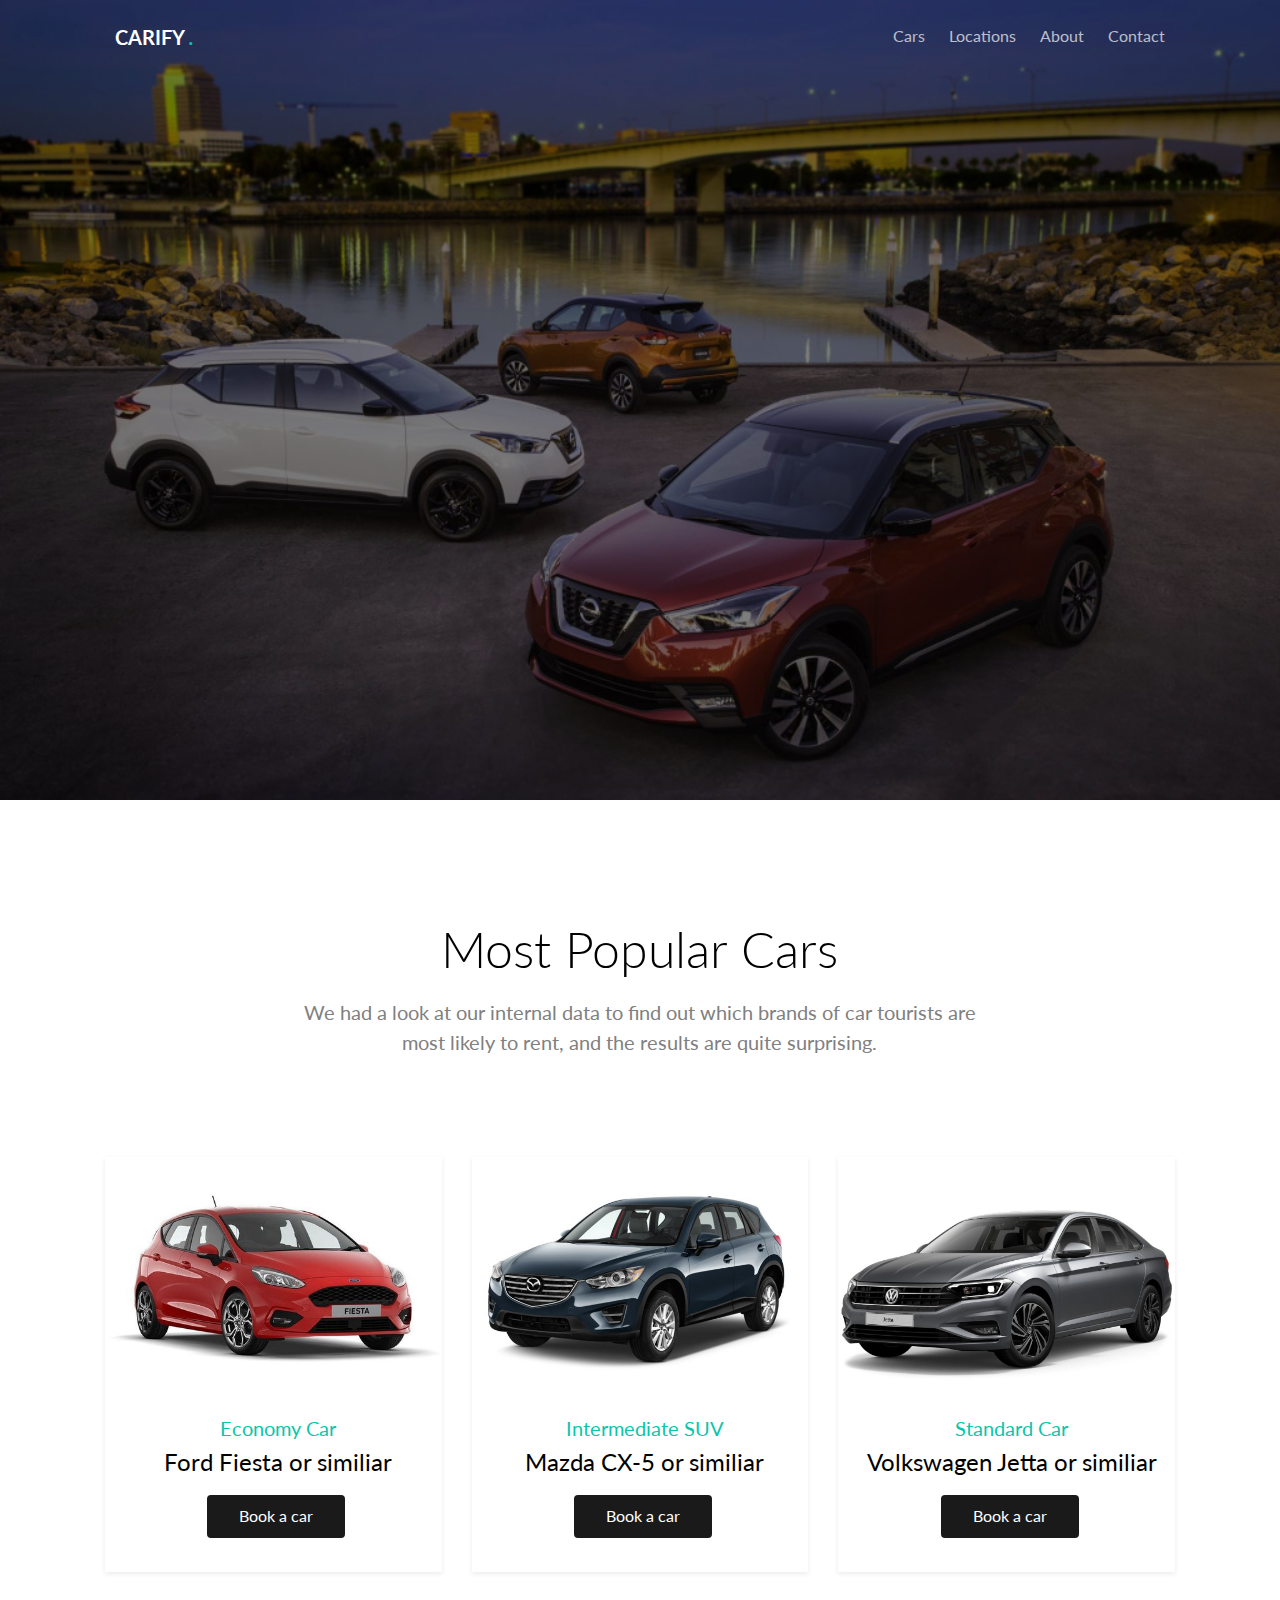
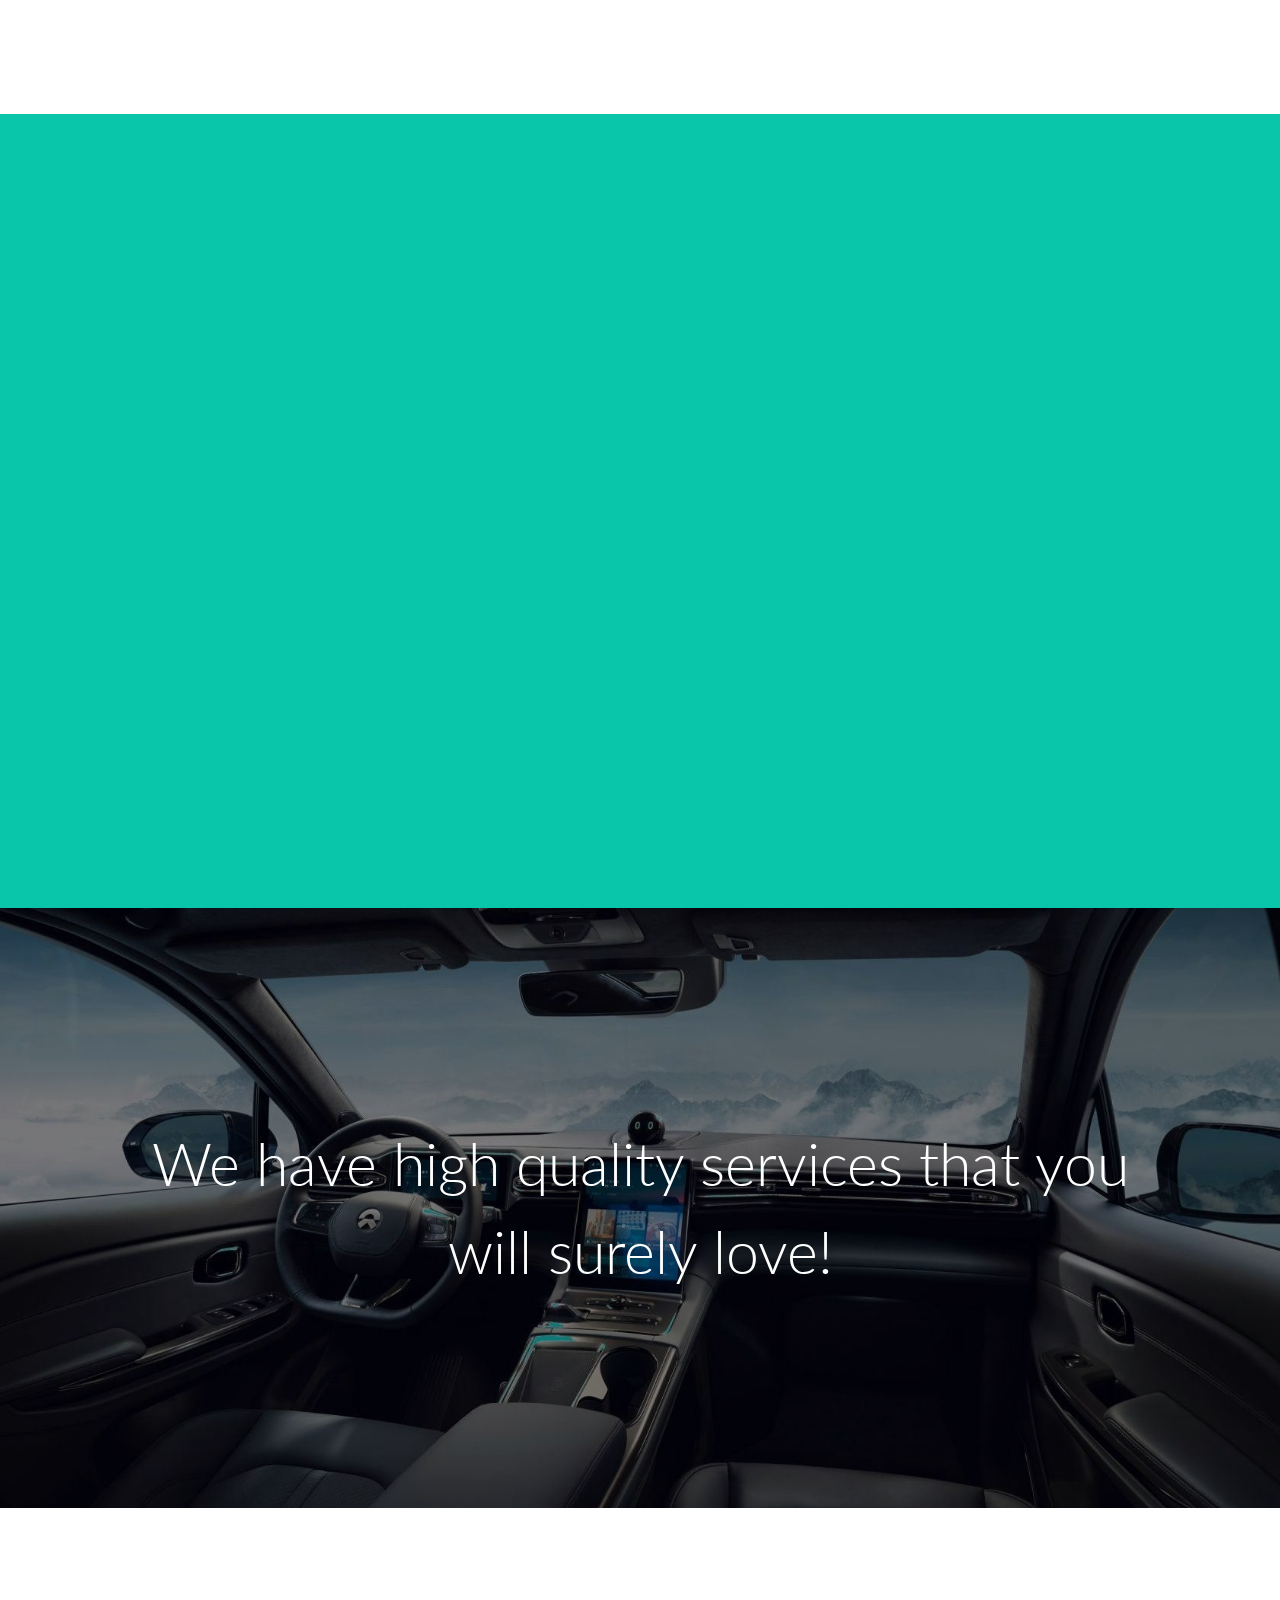
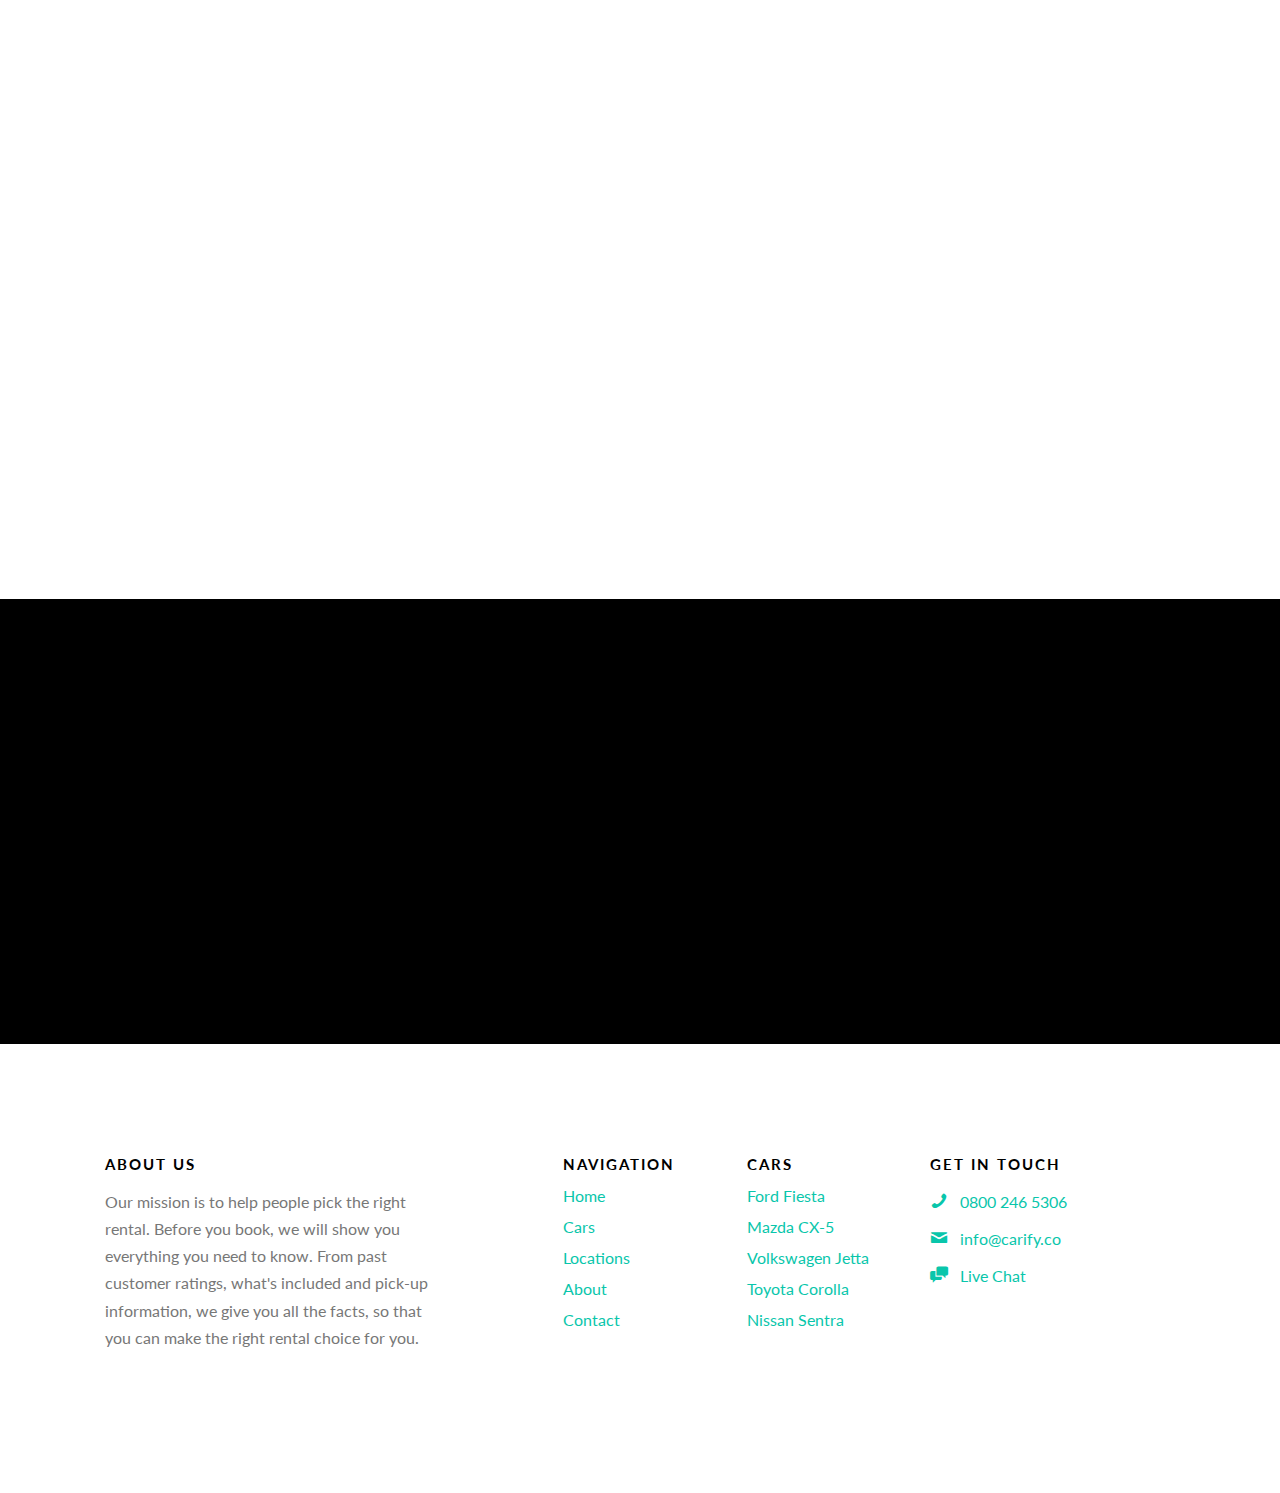
<file: index.html>
<!DOCTYPE HTML>

<html>
	<head>
	<meta charset="utf-8">
	<meta http-equiv="X-UA-Compatible" content="IE=edge">
	<title>Carify - Car Rental Services</title>
	<meta name="viewport" content="width=device-width, initial-scale=1">
	<meta name="description" content="Free HTML5 Website Template by FreeHTML5.co" />
	<meta name="keywords" content="free website templates, free html5, free template, free bootstrap, free website template, html5, css3, mobile first, responsive" />
	<meta name="author" content="FreeHTML5.co" />

  	<!-- Facebook and Twitter integration -->
	<meta property="og:title" content=""/>
	<meta property="og:image" content=""/>
	<meta property="og:url" content=""/>
	<meta property="og:site_name" content=""/>
	<meta property="og:description" content=""/>
	<meta name="twitter:title" content="" />
	<meta name="twitter:image" content="" />
	<meta name="twitter:url" content="" />
	<meta name="twitter:card" content="" />

	<link rel="icon" href="./images/fav.png"> 
	
	<link href="https://fonts.googleapis.com/css?family=Lato:300,400,700" rel="stylesheet">
	
	<!-- Animate.css -->
	<link rel="stylesheet" href="css/animate.css">
	<!-- Icomoon Icon Fonts-->
	<link rel="stylesheet" href="css/icomoon.css">
	<!-- Themify Icons-->
	<link rel="stylesheet" href="css/themify-icons.css">
	<!-- Bootstrap  -->
	<link rel="stylesheet" href="css/bootstrap.css">

	<!-- Magnific Popup -->
	<link rel="stylesheet" href="css/magnific-popup.css">

	<!-- Magnific Popup -->
	<link rel="stylesheet" href="css/bootstrap-datepicker.min.css">

	<!-- Owl Carousel  -->
	<link rel="stylesheet" href="css/owl.carousel.min.css">
	<link rel="stylesheet" href="css/owl.theme.default.min.css">

	<!-- Theme style  -->
	<link rel="stylesheet" href="css/style.css">

	<!-- Modernizr JS -->
	<script src="js/modernizr-2.6.2.min.js"></script>
	<!-- FOR IE9 below -->
	<!--[if lt IE 9]>
	<script src="js/respond.min.js"></script>
	<![endif]-->

	</head>
	<body>
		
	<div class="gtco-loader"></div>
	
	<div id="page">

	
	<!-- <div class="page-inner"> -->
	<nav class="gtco-nav" role="navigation">
		<div class="gtco-container">
			
			<div class="row">
				<div class="col-sm-4 col-xs-12">
					<div id="gtco-logo"><a href="index.html">Carify <em>.</em></a></div>
				</div>
				<div class="col-xs-8 text-right menu-1">
					<ul>
						<li><a href="cars.html">Cars</a></li>
						<li class="has-dropdown">
							<a href="#">Locations</a>
							<ul class="dropdown">
								<li><a href="#">London</a></li>
								<li><a href="#">Edinburgh</a></li>
								<li><a href="#">Manchester</a></li>
								<li><a href="#">Liverpool</a></li>
							</ul>
						</li>
						<li><a href="about.html">About</a></li>
						<li><a href="contact.html">Contact</a></li>
					</ul>	
				</div>
			</div>
			
		</div>
	</nav>
	
	<header id="gtco-header" class="gtco-cover gtco-cover-md" role="banner" style="background-image: url(images/img_bg_2.jpg)">
		<div class="overlay"></div>
		<div class="gtco-container">
			<div class="row">
				<div class="col-md-12 col-md-offset-0 text-left">
					

					<div style="margin-top: 7em;" class="row">
						<div class="col-md-7 mt-text animate-box" data-animate-effect="fadeInUp">
							<h1>The best car rental offers. Discounts <br>up to 40%
							</h1>	
						</div>
						<div class="col-md-4 col-md-push-1 animate-box" data-animate-effect="fadeInRight">
							<div class="form-wrap">
								<div class="tab">
									
									<div class="tab-content">
										<div class="tab-content-inner active" data-content="signup">
											<h3>Book a Car</h3>
											<form action="#">
												<div class="row form-group">
													<div class="col-md-12">
														<label for="fullname">Your Name</label>
														<input type="text" id="fullname" class="form-control">
													</div>
												</div>
												<div class="row form-group">
													<div class="col-md-12">
														<label for="email">E-mail</label>
														<input type="email" id="email" class="form-control">
													</div>
												</div>
												<div class="row form-group">
													<div class="col-md-12">
														<label for="destination">Pick up location </label>
														<select name="#" id="destination" class="form-control">
															<option value="">London</option>
															<option value="">Edinburgh</option>
															<option value="">Manchester</option>
															<option value="">Liverpool</option>
														</select>
													</div>
												</div>
												
												<div class="row form-group">
													<div class="col-md-12">
														<label for="date-start">Pick up date</label>
														<input type="text" id="date-start" class="form-control">
													</div>
												</div>

												<div class="row form-group">
													<div class="col-md-12">
														<input type="submit" class="btn btn-primary btn-block" value="Search">
													</div>
												</div>
											</form>	
										</div>

										
									</div>
								</div>
							</div>
						</div>
					</div>
							
					
				</div>
			</div>
		</div>
	</header>
	
	<div class="gtco-section">
		<div class="gtco-container">
			<div class="row">
				<div class="col-md-8 col-md-offset-2 text-center gtco-heading">
					<h2>Most Popular Cars</h2>
					<p>We had a look at our internal data to find out which brands of car tourists are most likely to rent, and the results are quite surprising.</p>
				</div>
			</div>
			<div class="row">

				<div class="col-lg-4 col-md-4 col-sm-6">
					<a href="images/img_1.jpg" class="fh5co-card-item image-popup">
						<figure>
							<div class="overlay"><i class="ti-plus"></i></div>
							<img src="images/img_1.jpg" alt="Image" class="img-responsive">
						</figure>
						<div class="fh5co-text">
							<h2>Economy Car</h2>
							<h3>Ford Fiesta or similiar</h3>
							<p><span class="btn btn-primary">Book a car</span></p>
						</div>
					</a>
				</div>
				<div class="col-lg-4 col-md-4 col-sm-6">
					<a href="images/img_2.jpg" class="fh5co-card-item image-popup">
						<figure>
							<div class="overlay"><i class="ti-plus"></i></div>
							<img src="images/img_2.jpg" alt="Image" class="img-responsive">
						</figure>
						<div class="fh5co-text">
							<h2>Intermediate SUV</h2>
							<h3>Mazda CX-5 or similiar</h3>
							<p><span class="btn btn-primary">Book a car</span></p>
						</div>
					</a>
				</div>
				<div class="col-lg-4 col-md-4 col-sm-6">
					<a href="images/img_3.jpg" class="fh5co-card-item image-popup">
						<figure>
							<div class="overlay"><i class="ti-plus"></i></div>
							<img src="images/img_3.jpg" alt="Image" class="img-responsive">
						</figure>
						<div class="fh5co-text">
							<h2>Standard Car</h2>
							<h3>Volkswagen Jetta  or similiar</h3>
							<p><span class="btn btn-primary">Book a car</span></p>
						</div>
					</a>
				</div>
<!--  -->

			</div>
		</div>
	</div>
	
	<div id="gtco-features">
		<div class="gtco-container">
			<div class="row">
				<div class="col-md-8 col-md-offset-2 text-center gtco-heading animate-box">
					<h2>How It Works</h2>
					<p>Thinking about renting a car for your next trip but not sure where to start?</p>
				</div>
			</div>
			<div class="row">
				<div class="col-md-4 col-sm-6">
					<div class="feature-center animate-box" data-animate-effect="fadeIn">
						<span class="icon">
							<i>1</i>
						</span>
						<h3>Contact Us</h3>
						<p>Renting a car is usually as easy as contacting us and answering a few questions about your needs and your budget.</p>
					</div>
				</div>
				<div class="col-md-4 col-sm-6">
					<div class="feature-center animate-box" data-animate-effect="fadeIn">
						<span class="icon">
							<i>2</i>
						</span>
						<h3>Choose a car</h3>
						<p>Filter by car type if you already know if you want a compact car, a full-size sedan, an SUV, a luxury car, etc. </p>
					</div>
				</div>
				<div class="col-md-4 col-sm-6">
					<div class="feature-center animate-box" data-animate-effect="fadeIn">
						<span class="icon">
							<i>3</i>
						</span>
						<h3>Get the keys</h3>
						<p>When it’s time to complete your booking, you’ll be able to review the details of your deal again and add extras if you’re interested.</p>
					</div>
				</div>
				

			</div>
		</div>
	</div>


	<div class="gtco-cover gtco-cover-sm" style="background-image: url(images/img_bg_1.jpg)"  data-stellar-background-ratio="0.5">
		<div class="overlay"></div>
		<div class="gtco-container text-center">
			<div class="display-t">
				<div class="display-tc">
					<h1>We have high quality services that you will surely love!</h1>
				</div>	
			</div>
		</div>
	</div>

	<div id="gtco-counter" class="gtco-section">
		<div class="gtco-container">

			<div class="row">
				<div class="col-md-8 col-md-offset-2 text-center gtco-heading animate-box">
					<h2>Our Success</h2>
					<p>Our mission is to help people pick the right rental. Before you book, we will show you everything you need to know. From past customer ratings, what's included and pick-up information, we give you all the facts, so that you can make the right rental choice for you.</p>
				</div>
			</div>

			<div class="row">
				
				<div class="col-md-3 col-sm-6 animate-box" data-animate-effect="fadeInUp">
					<div class="feature-center">
						<span class="counter js-counter" data-from="0" data-to="4" data-speed="3000" data-refresh-interval="50">1</span>
						<span class="counter-label">Destination</span>

					</div>
				</div>
				<div class="col-md-3 col-sm-6 animate-box" data-animate-effect="fadeInUp">
					<div class="feature-center">
						<span class="counter js-counter" data-from="0" data-to="189" data-speed="5000" data-refresh-interval="50">1</span>
						<span class="counter-label">Cars</span>
					</div>
				</div>
				<div class="col-md-3 col-sm-6 animate-box" data-animate-effect="fadeInUp">
					<div class="feature-center">
						<span class="counter js-counter" data-from="0" data-to="12402" data-speed="5000" data-refresh-interval="50">1</span>
						<span class="counter-label">Customers</span>
					</div>
				</div>
				<div class="col-md-3 col-sm-6 animate-box" data-animate-effect="fadeInUp">
					<div class="feature-center">
						<span class="counter js-counter" data-from="0" data-to="12202" data-speed="5000" data-refresh-interval="50">1</span>
						<span class="counter-label">Happy Customer</span>

					</div>
				</div>
					
			</div>
		</div>
	</div>

	

	<div id="gtco-subscribe">
		<div class="gtco-container">
			<div class="row animate-box">
				<div class="col-md-8 col-md-offset-2 text-center gtco-heading">
					<h2>Subscribe</h2>
					<p>Be the first to know our best offers.</p>
				</div>
			</div>
			<div class="row animate-box">
				<div class="col-md-8 col-md-offset-2">
					<form class="form-inline">
						<div class="col-md-6 col-sm-6">
							<div class="form-group">
								<label for="email" class="sr-only">Email</label>
								<input type="email" class="form-control" id="email" placeholder="Your Email">
							</div>
						</div>
						<div class="col-md-6 col-sm-6">
							<button type="submit" class="btn btn-default btn-block">Subscribe</button>
						</div>
					</form>
				</div>
			</div>
		</div>
	</div>

	<footer id="gtco-footer" role="contentinfo">
		<div class="gtco-container">
			<div class="row row-p	b-md">

				<div class="col-md-4">
					<div class="gtco-widget">
						<h3>About Us</h3>
						<p>Our mission is to help people pick the right rental. Before you book, we will show you everything you need to know. From past customer ratings, what's included and pick-up information, we give you all the facts, so that you can make the right rental choice for you.</p>
					</div>
				</div>

				<div class="col-md-2 col-md-push-1">
					<div class="gtco-widget">
						<h3>Navigation</h3>
						<ul class="gtco-footer-links">
							<li><a href="#">Home</a></li>
							<li><a href="#">Cars</a></li>
							<li><a href="#">Locations</a></li>
							<li><a href="#">About</a></li>
							<li><a href="#">Contact</a></li>
						</ul>
					</div>
				</div>

				<div class="col-md-2 col-md-push-1">
					<div class="gtco-widget">
						<h3>Cars</h3>
						<ul class="gtco-footer-links">
							<li><a href="#">Ford Fiesta</a></li>
							<li><a href="#">Mazda CX-5</a></li>
							<li><a href="#">Volkswagen Jetta</a></li>
							<li><a href="#">Toyota Corolla</a></li>
							<li><a href="#">Nissan Sentra</a></li>
						</ul>
					</div>
				</div>

				<div class="col-md-3 col-md-push-1">
					<div class="gtco-widget">
						<h3>Get In Touch</h3>
						<ul class="gtco-quick-contact">
							<li><a href="#"><i class="icon-phone"></i> 0800 246 5306</a></li>
							<li><a href="#"><i class="icon-mail2"></i> info@carify.co</a></li>
							<li><a href="#"><i class="icon-chat"></i> Live Chat</a></li>
						</ul>
					</div>
				</div>
	</footer>
	<!-- </div> -->

	</div>

	<div class="gototop js-top">
		<a href="#" class="js-gotop"><i class="icon-arrow-up"></i></a>
	</div>
	
	<!-- jQuery -->
	<script src="js/jquery.min.js"></script>
	<!-- jQuery Easing -->
	<script src="js/jquery.easing.1.3.js"></script>
	<!-- Bootstrap -->
	<script src="js/bootstrap.min.js"></script>
	<!-- Waypoints -->
	<script src="js/jquery.waypoints.min.js"></script>
	<!-- Carousel -->
	<script src="js/owl.carousel.min.js"></script>
	<!-- countTo -->
	<script src="js/jquery.countTo.js"></script>

	<!-- Stellar Parallax -->
	<script src="js/jquery.stellar.min.js"></script>

	<!-- Magnific Popup -->
	<script src="js/jquery.magnific-popup.min.js"></script>
	<script src="js/magnific-popup-options.js"></script>
	
	<!-- Datepicker -->
	<script src="js/bootstrap-datepicker.min.js"></script>
	

	<!-- Main -->
	<script src="js/main.js"></script>

	</body>
</html>
</file>
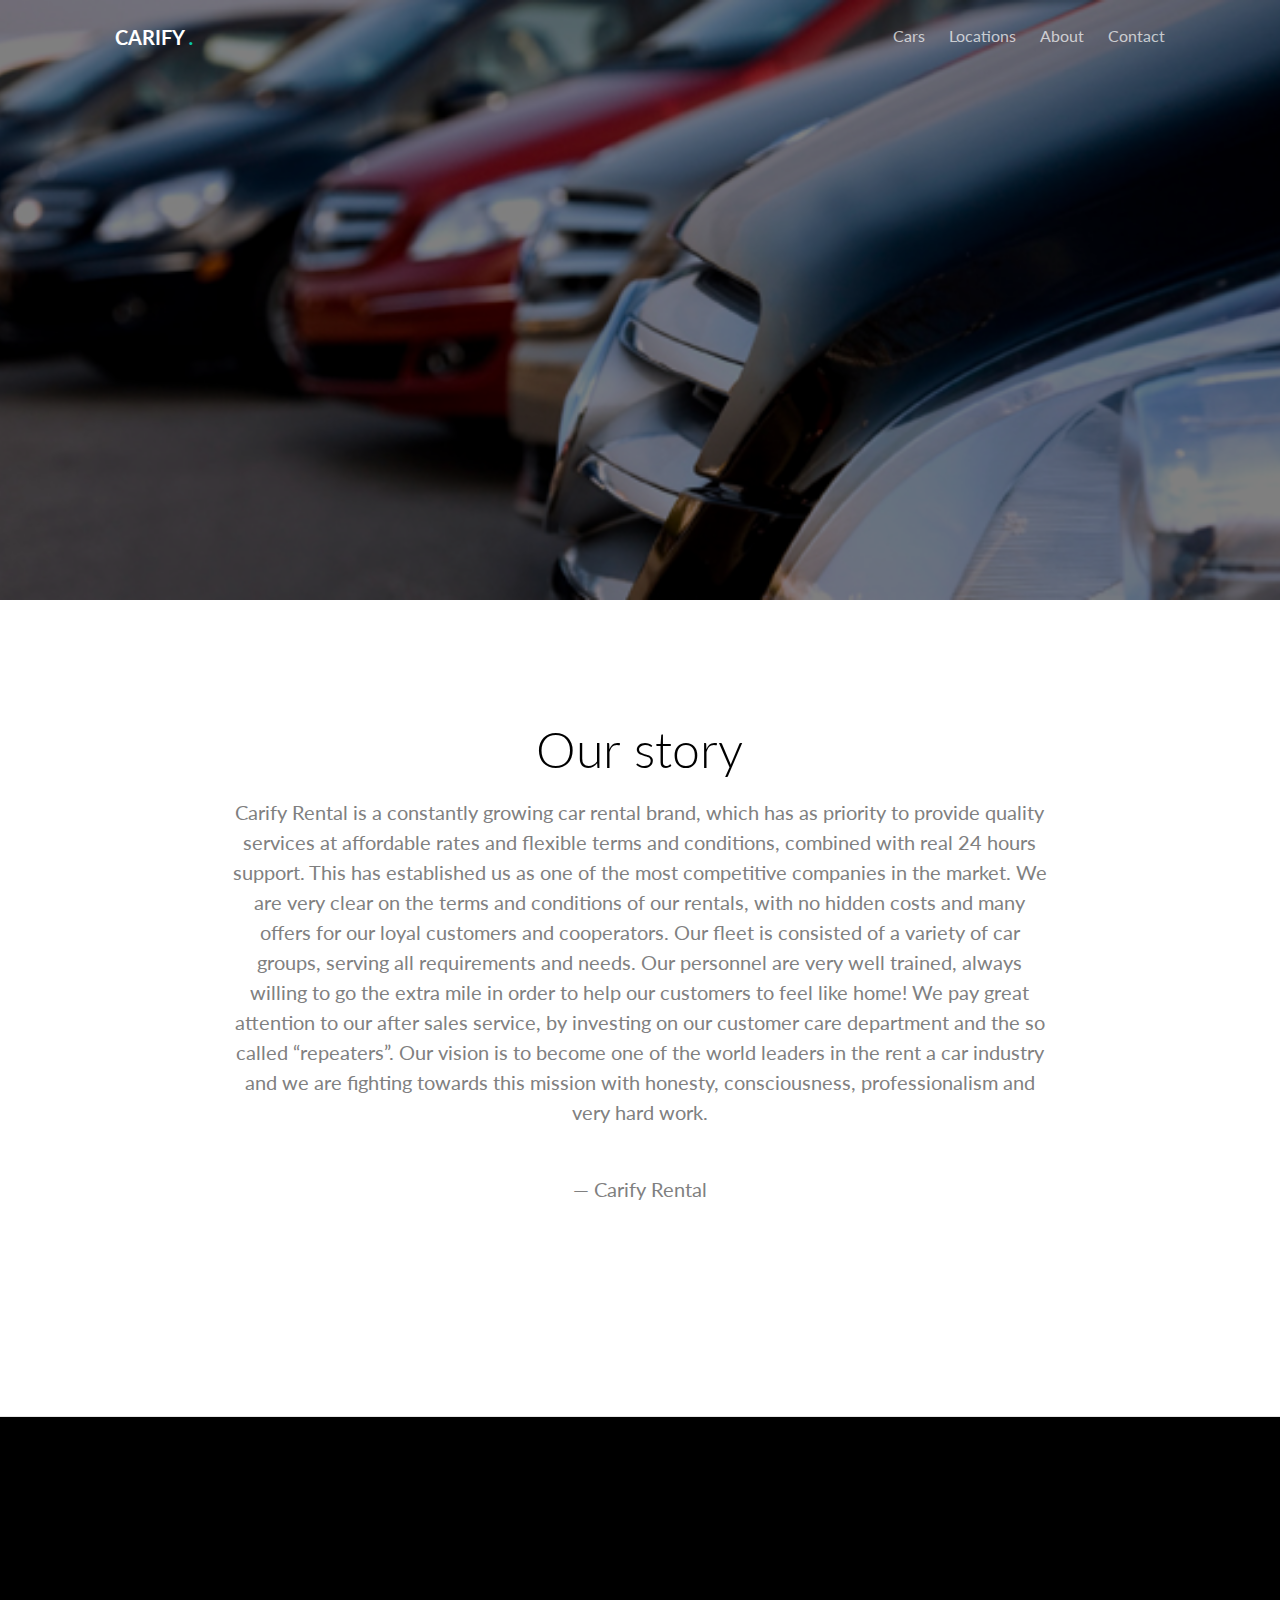
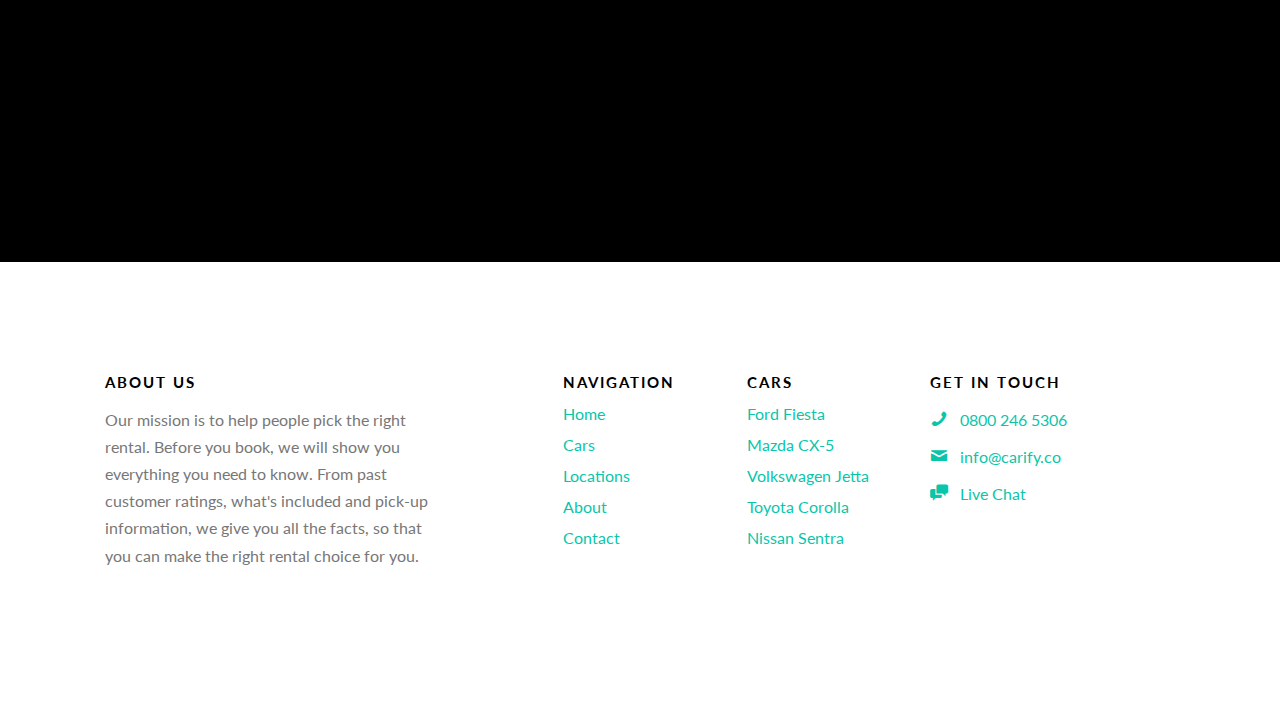
<file: about.html>
<!DOCTYPE HTML>
<!--
	Traveler by freehtml5.co
	Twitter: http://twitter.com/fh5co
	URL: http://freehtml5.co
-->
<html>
	<head>
		<meta charset="utf-8">
		<meta http-equiv="X-UA-Compatible" content="IE=edge">
		<title>Carify - Car Rental Services</title>
		<meta name="viewport" content="width=device-width, initial-scale=1">
		<meta name="description" content="Free HTML5 Website Template by FreeHTML5.co" />
		<meta name="keywords" content="free website templates, free html5, free template, free bootstrap, free website template, html5, css3, mobile first, responsive" />
		<meta name="author" content="FreeHTML5.co" />
	
			<!-- Facebook and Twitter integration -->
		<meta property="og:title" content=""/>
		<meta property="og:image" content=""/>
		<meta property="og:url" content=""/>
		<meta property="og:site_name" content=""/>
		<meta property="og:description" content=""/>
		<meta name="twitter:title" content="" />
		<meta name="twitter:image" content="" />
		<meta name="twitter:url" content="" />
		<meta name="twitter:card" content="" />
	
		<link rel="icon" href="./images/fav.png"> 

		<link href="https://fonts.googleapis.com/css?family=Lato:300,400,700" rel="stylesheet">
		
		<!-- Animate.css -->
		<link rel="stylesheet" href="css/animate.css">
		<!-- Icomoon Icon Fonts-->
		<link rel="stylesheet" href="css/icomoon.css">
		<!-- Themify Icons-->
		<link rel="stylesheet" href="css/themify-icons.css">
		<!-- Bootstrap  -->
		<link rel="stylesheet" href="css/bootstrap.css">
	
		<!-- Magnific Popup -->
		<link rel="stylesheet" href="css/magnific-popup.css">
	
		<!-- Magnific Popup -->
		<link rel="stylesheet" href="css/bootstrap-datepicker.min.css">
	
		<!-- Owl Carousel  -->
		<link rel="stylesheet" href="css/owl.carousel.min.css">
		<link rel="stylesheet" href="css/owl.theme.default.min.css">
	
		<!-- Theme style  -->
		<link rel="stylesheet" href="css/style.css">
	
		<!-- Modernizr JS -->
		<script src="js/modernizr-2.6.2.min.js"></script>
		<!-- FOR IE9 below -->
		<!--[if lt IE 9]>
		<script src="js/respond.min.js"></script>
		<![endif]-->
	
		</head>
		<body>
			
		<div class="gtco-loader"></div>
		
		<div id="page">
	
		
		<!-- <div class="page-inner"> -->
		<nav class="gtco-nav" role="navigation">
			<div class="gtco-container">
				
				<div class="row">
					<div class="col-sm-4 col-xs-12">
						<div id="gtco-logo"><a href="index.html">Carify <em>.</em></a></div>
					</div>
					<div class="col-xs-8 text-right menu-1">
						<ul>
							<li><a href="cars.html">Cars</a></li>
							<li class="has-dropdown">
								<a href="#">Locations</a>
								<ul class="dropdown">
									<li><a href="#">London</a></li>
									<li><a href="#">Edinburgh</a></li>
									<li><a href="#">Manchester</a></li>
									<li><a href="#">Liverpool</a></li>
								</ul>
							</li>
							<li><a href="about.html">About</a></li>
							<li><a href="contact.html">Contact</a></li>
						</ul>	
					</div>
				</div>
				
			</div>
		</nav>
	
	<header id="gtco-header" class="gtco-cover gtco-cover-sm" role="banner" style="background-image: url(images/about.jpg)">
		<div class="overlay"></div>
		<div class="gtco-container">
			<div class="row">
				<div class="col-md-12 col-md-offset-0 text-center">
					<div class="row row-mt-15em">

						<div class="col-md-12 mt-text animate-box" data-animate-effect="fadeInUp">
							<h1>About Our Company</h1>	
						</div>
						
					</div>
					
				</div>
			</div>
		</div>
	</header>
	
	<div class="gtco-section border-bottom">
		<div class="gtco-container>
			<div class="row">
				<div class="col-md-8 col-md-offset-2 text-center gtco-heading">
					<h2>Our story</h2>
					<p>Carify Rental is a constantly growing car rental brand, which has as priority to provide quality services at affordable rates and flexible terms and conditions, combined with real 24 hours support. This has established us as one of the most competitive companies in the market. We are very clear on the terms and conditions of our rentals, with no hidden costs and many offers for our loyal customers and cooperators.

						Our fleet is consisted of a variety of car groups, serving all requirements and needs. Our personnel are very well trained, always willing to go the extra mile in order to help our customers to feel like home! We pay great attention to our after sales service, by investing on our customer care department and the so called “repeaters”. Our vision is to become one of the world leaders in the rent a car industry and we are fighting towards this mission with honesty, consciousness, professionalism and very hard work.
					
					 </p>
					 <br>
					 <p>— Carify Rental</p>
				</div>
			</div>
			<div class="row">
				
		</div>
	</div>

	<!-- <div class="gtco-section">
		<div class="gtco-container">
			<div class="row">
				<div class="col-md-8 col-md-offset-2 text-center gtco-heading animate-box">
					<h2>Frequently Ask Questions</h2>
					<p>Dignissimos asperiores vitae velit veniam totam fuga molestias accusamus alias autem provident. Odit ab aliquam dolor eius.</p>
				</div>
			</div>
			<div class="row">
				<div class="col-md-8 col-md-offset-2">
					<ul class="fh5co-faq-list">
						<li class="animate-box">
							<h2>What is Traveler?</h2>
							<p>Far far away, behind the word mountains, far from the countries Vokalia and Consonantia, there live the blind texts. Separated they live in Bookmarksgrove right at the coast of the Semantics, a large language ocean.</p>
						</li>
						<li class="animate-box">
							<h2>What language are available?</h2>
							<p>Far far away, behind the word mountains, far from the countries Vokalia and Consonantia, there live the blind texts. Separated they live in Bookmarksgrove right at the coast of the Semantics, a large language ocean.</p>
						</li>
						<li class="animate-box">
							<h2>I have technical problem, who do I email?</h2>
							<p>Far far away, behind the word mountains, far from the countries Vokalia and Consonantia, there live the blind texts. Separated they live in Bookmarksgrove right at the coast of the Semantics, a large language ocean.</p>
						</li>
						<li class="animate-box">
							<h2>Can I have a username that is already taken?</h2>
							<p>Far far away, behind the word mountains, far from the countries Vokalia and Consonantia, there live the blind texts. Separated they live in Bookmarksgrove right at the coast of the Semantics, a large language ocean.</p>
						</li>
						<li class="animate-box">
							<h2>How do I use Traveler features?</h2>
							<p>Far far away, behind the word mountains, far from the countries Vokalia and Consonantia, there live the blind texts. Separated they live in Bookmarksgrove right at the coast of the Semantics, a large language ocean.</p>
						</li>
						<li class="animate-box">
							<h2>Is Traveler free??</h2>
							<p>Far far away, behind the word mountains, far from the countries Vokalia and Consonantia, there live the blind texts. Separated they live in Bookmarksgrove right at the coast of the Semantics, a large language ocean.</p>
						</li>
					</ul>
				</div>
			</div>
		</div>
	</div> -->

	
	<div id="gtco-subscribe">
		<div class="gtco-container">
			<div class="row animate-box">
				<div class="col-md-8 col-md-offset-2 text-center gtco-heading">
					<h2>Subscribe</h2>
					<p>Be the first to know our best offers.</p>
				</div>
			</div>
			<div class="row animate-box">
				<div class="col-md-8 col-md-offset-2">
					<form class="form-inline">
						<div class="col-md-6 col-sm-6">
							<div class="form-group">
								<label for="email" class="sr-only">Email</label>
								<input type="email" class="form-control" id="email" placeholder="Your Email">
							</div>
						</div>
						<div class="col-md-6 col-sm-6">
							<button type="submit" class="btn btn-default btn-block">Subscribe</button>
						</div>
					</form>
				</div>
			</div>
		</div>
	</div>

	<footer id="gtco-footer" role="contentinfo">
		<div class="gtco-container">
			<div class="row row-p	b-md">

				<div class="col-md-4">
					<div class="gtco-widget">
						<h3>About Us</h3>
						<p>Our mission is to help people pick the right rental. Before you book, we will show you everything you need to know. From past customer ratings, what's included and pick-up information, we give you all the facts, so that you can make the right rental choice for you.</p>
					</div>
				</div>

				<div class="col-md-2 col-md-push-1">
					<div class="gtco-widget">
						<h3>Navigation</h3>
						<ul class="gtco-footer-links">
							<li><a href="#">Home</a></li>
							<li><a href="#">Cars</a></li>
							<li><a href="#">Locations</a></li>
							<li><a href="#">About</a></li>
							<li><a href="#">Contact</a></li>
						</ul>
					</div>
				</div>

				<div class="col-md-2 col-md-push-1">
					<div class="gtco-widget">
						<h3>Cars</h3>
						<ul class="gtco-footer-links">
							<li><a href="#">Ford Fiesta</a></li>
							<li><a href="#">Mazda CX-5</a></li>
							<li><a href="#">Volkswagen Jetta</a></li>
							<li><a href="#">Toyota Corolla</a></li>
							<li><a href="#">Nissan Sentra</a></li>
						</ul>
					</div>
				</div>

				<div class="col-md-3 col-md-push-1">
					<div class="gtco-widget">
						<h3>Get In Touch</h3>
						<ul class="gtco-quick-contact">
							<li><a href="#"><i class="icon-phone"></i> 0800 246 5306</a></li>
							<li><a href="#"><i class="icon-mail2"></i> info@carify.co</a></li>
							<li><a href="#"><i class="icon-chat"></i> Live Chat</a></li>
						</ul>
					</div>
				</div>
	</footer>
	<!-- </div> -->

	</div>

	<div class="gototop js-top">
		<a href="#" class="js-gotop"><i class="icon-arrow-up"></i></a>
	</div>
	
	<!-- jQuery -->
	<script src="js/jquery.min.js"></script>
	<!-- jQuery Easing -->
	<script src="js/jquery.easing.1.3.js"></script>
	<!-- Bootstrap -->
	<script src="js/bootstrap.min.js"></script>
	<!-- Waypoints -->
	<script src="js/jquery.waypoints.min.js"></script>
	<!-- Carousel -->
	<script src="js/owl.carousel.min.js"></script>
	<!-- countTo -->
	<script src="js/jquery.countTo.js"></script>

	<!-- Stellar Parallax -->
	<script src="js/jquery.stellar.min.js"></script>

	<!-- Magnific Popup -->
	<script src="js/jquery.magnific-popup.min.js"></script>
	<script src="js/magnific-popup-options.js"></script>
	
	<!-- Datepicker -->
	<script src="js/bootstrap-datepicker.min.js"></script>
	

	<!-- Main -->
	<script src="js/main.js"></script>

	</body>
</html>
</file>
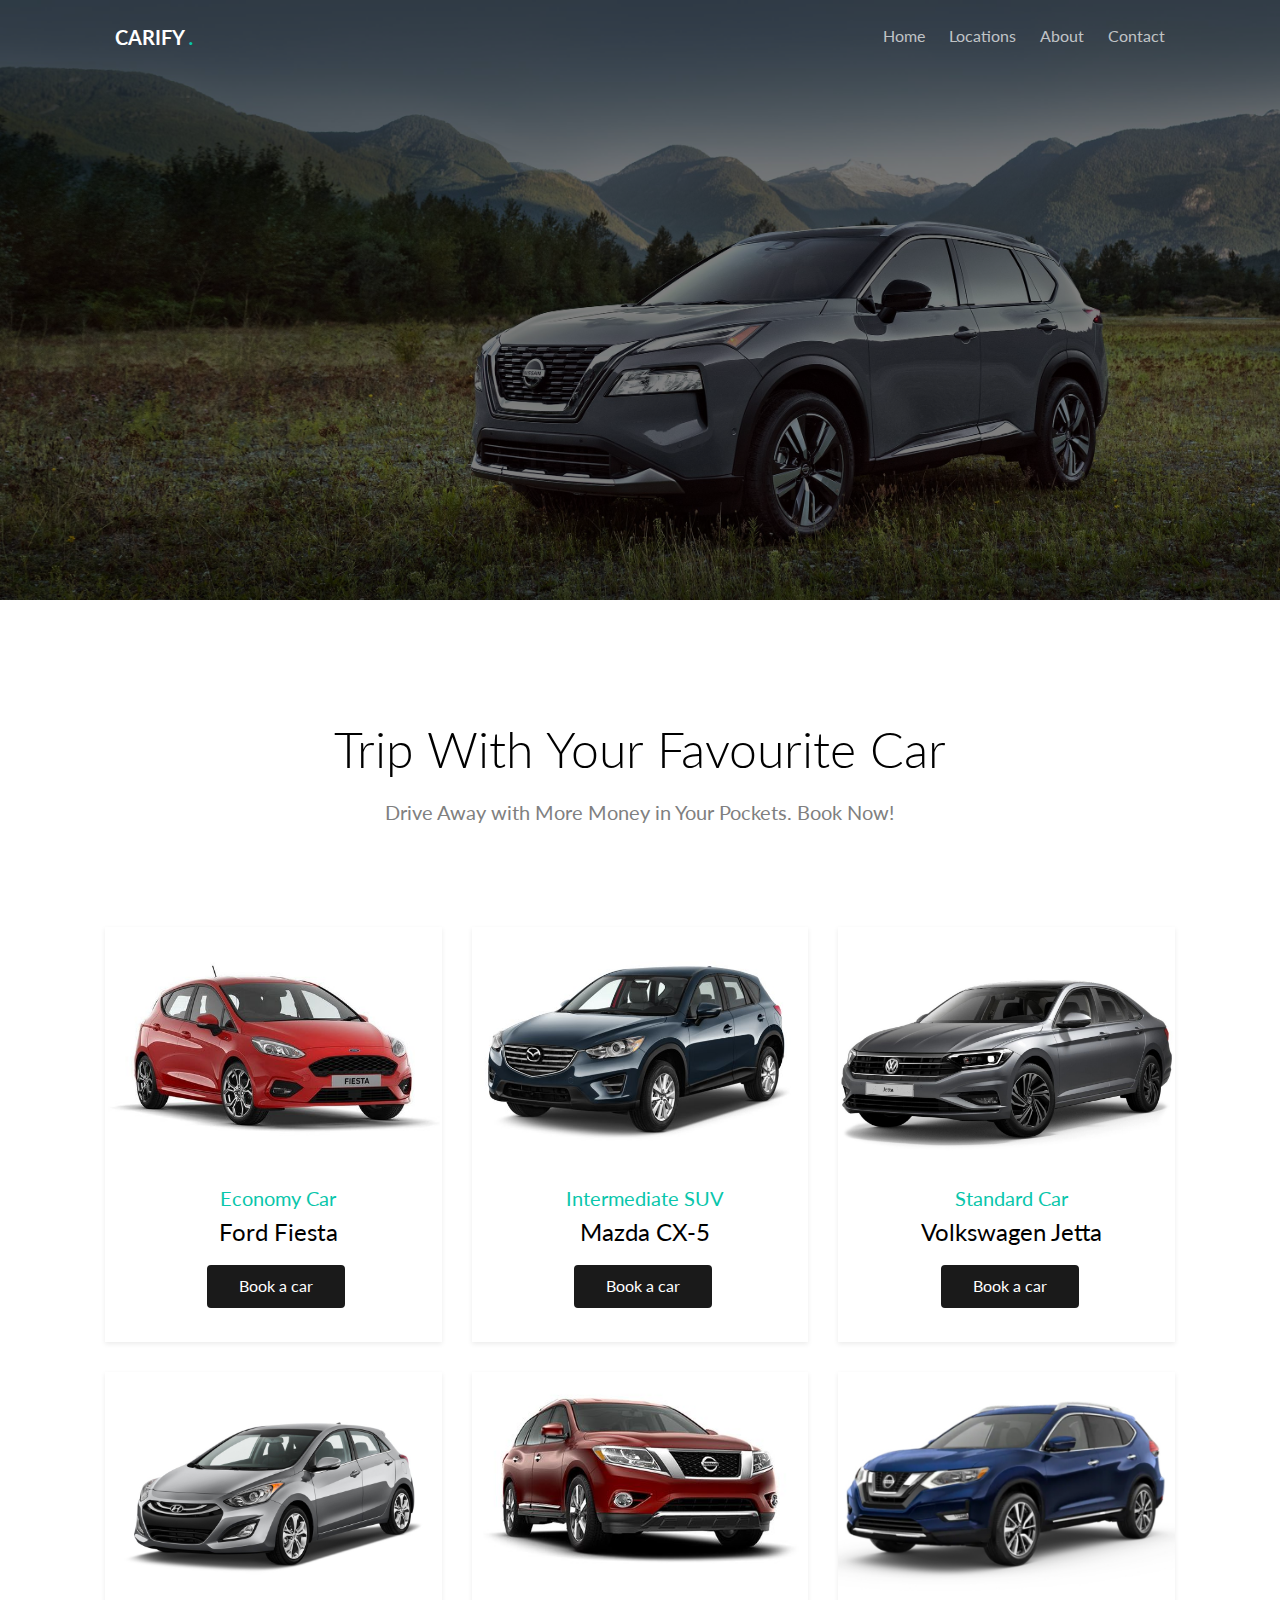
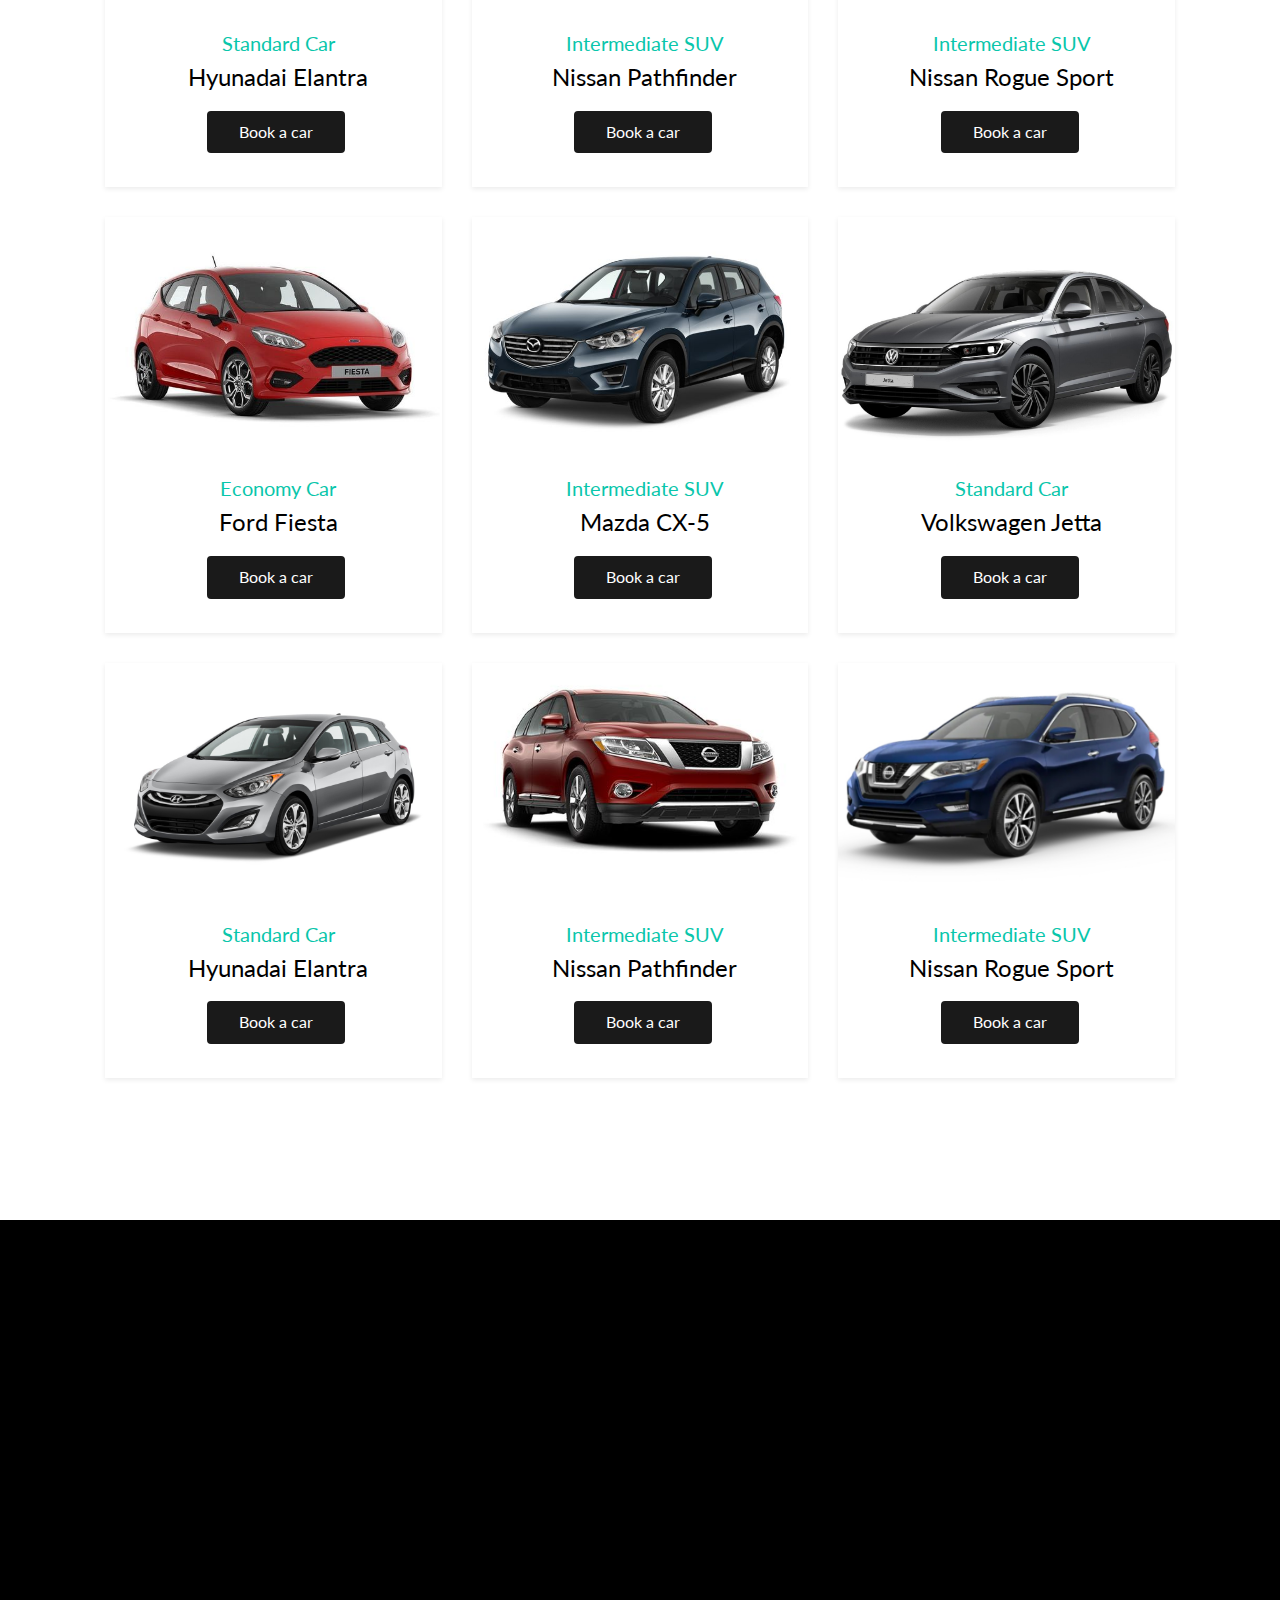
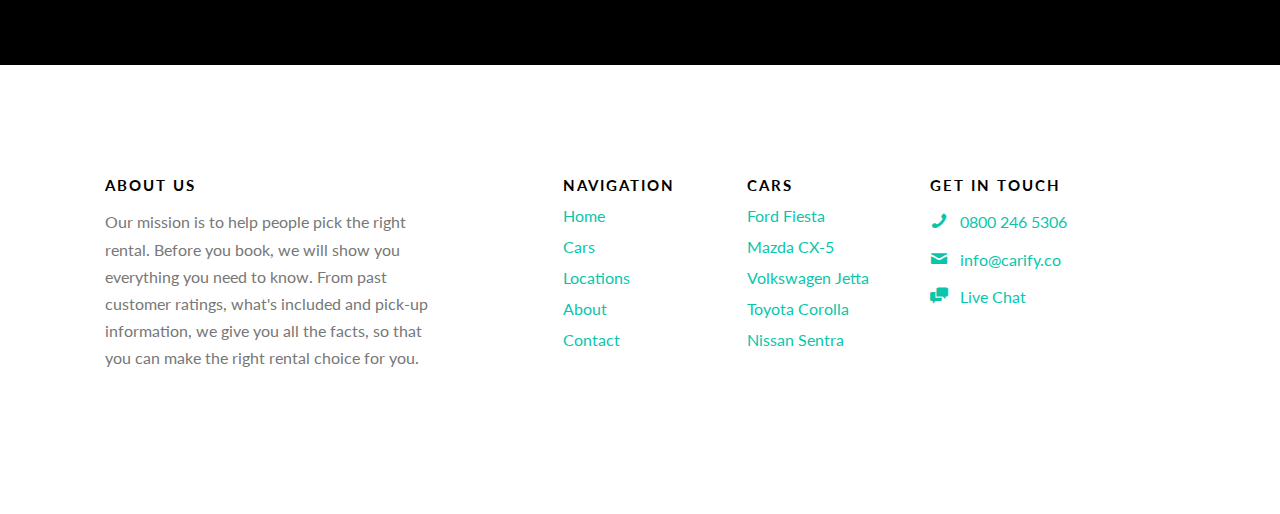
<file: cars.html>
<!DOCTYPE HTML>

<html>
	<head>
		<meta charset="utf-8">
		<meta http-equiv="X-UA-Compatible" content="IE=edge">

		<title>Carify - Car Rental Services</title>
		<meta name="viewport" content="width=device-width, initial-scale=1">
		<meta name="description" content="Free HTML5 Website Template by FreeHTML5.co" />
		<meta name="keywords" content="free website templates, free html5, free template, free bootstrap, free website template, html5, css3, mobile first, responsive" />
		<meta name="author" content="FreeHTML5.co" />
	
			<!-- Facebook and Twitter integration -->
		<meta property="og:title" content=""/>
		<meta property="og:image" content=""/>
		<meta property="og:url" content=""/>
		<meta property="og:site_name" content=""/>
		<meta property="og:description" content=""/>
		<meta name="twitter:title" content="" />
		<meta name="twitter:image" content="" />
		<meta name="twitter:url" content="" />
		<meta name="twitter:card" content="" />

		<link rel="icon" href="./images/fav.png"> 

		<link href="https://fonts.googleapis.com/css?family=Lato:300,400,700" rel="stylesheet">
		
		<!-- Animate.css -->
		<link rel="stylesheet" href="css/animate.css">
		<!-- Icomoon Icon Fonts-->
		<link rel="stylesheet" href="css/icomoon.css">
		<!-- Themify Icons-->
		<link rel="stylesheet" href="css/themify-icons.css">
		<!-- Bootstrap  -->
		<link rel="stylesheet" href="css/bootstrap.css">
	
		<!-- Magnific Popup -->
		<link rel="stylesheet" href="css/magnific-popup.css">
	
		<!-- Magnific Popup -->
		<link rel="stylesheet" href="css/bootstrap-datepicker.min.css">
	
		<!-- Owl Carousel  -->
		<link rel="stylesheet" href="css/owl.carousel.min.css">
		<link rel="stylesheet" href="css/owl.theme.default.min.css">
	
		<!-- Theme style  -->
		<link rel="stylesheet" href="css/style.css">
	
		<!-- Modernizr JS -->
		<script src="js/modernizr-2.6.2.min.js"></script>
		<!-- FOR IE9 below -->
		<!--[if lt IE 9]>
		<script src="js/respond.min.js"></script>
		<![endif]-->
	
		</head>
		<body>
			
		<div class="gtco-loader"></div>
		
		<div id="page">
	
		
		<!-- <div class="page-inner"> -->
		<nav class="gtco-nav" role="navigation">
			<div class="gtco-container">
				
				<div class="row">
					<div class="col-sm-4 col-xs-12">
						<div id="gtco-logo"><a href="index.html">Carify <em>.</em></a></div>
					</div>
					<div class="col-xs-8 text-right menu-1">
						<ul>
							<li><a href="index.html">Home</a></li>
							<li class="has-dropdown">
								<a href="#">Locations</a>
								<ul class="dropdown">
									<li><a href="#">London</a></li>
									<li><a href="#">Edinburgh</a></li>
									<li><a href="#">Manchester</a></li>
									<li><a href="#">Liverpool</a></li>
								</ul>
							</li>
							<li><a href="about.html">About</a></li>
							<li><a href="contact.html">Contact</a></li>
						</ul>	
					</div>
				</div>
				
			</div>
		</nav>
	
	<header id="gtco-header" class="gtco-cover gtco-cover-sm" role="banner" style="background-image: url(images/img_7.jpg)">
		<div class="overlay"></div>
		<div class="gtco-container">
			<div class="row">
				<div class="col-md-12 col-md-offset-0 text-center">
					<div class="row row-mt-15em">

						<div class="col-md-12 mt-text animate-box" data-animate-effect="fadeInUp">
							<h1>Browse and book your perfect car</h1>	
						</div>
						
					</div>
					
				</div>
			</div>
		</div>
	</header>
	
	<div class="gtco-section">
		<div class="gtco-container">
			<div class="row">
				<div class="col-md-8 col-md-offset-2 text-center gtco-heading">
					<h2>Trip With Your Favourite Car</h2>
					<p>Drive Away with More Money in Your Pockets. Book Now!</p>
				</div>
			</div>
			<div class="row">

				<div class="col-lg-4 col-md-4 col-sm-6">
					<a href="images/img_1.jpg" class="fh5co-card-item image-popup">
						<figure>
							<div class="overlay"><i class="ti-plus"></i></div>
							<img src="images/img_1.jpg" alt="Image" class="img-responsive">
						</figure>
						<div class="fh5co-text">
							<h2>Economy Car</h2>
							<h3>Ford Fiesta</h3>
							<p><span class="btn btn-primary">Book a car</span></p>
						</div>
					</a>
				</div>
				<div class="col-lg-4 col-md-4 col-sm-6">
					<a href="images/img_2.jpg" class="fh5co-card-item image-popup">
						<figure>
							<div class="overlay"><i class="ti-plus"></i></div>
							<img src="images/img_2.jpg" alt="Image" class="img-responsive">
						</figure>
						<div class="fh5co-text">
							<h2>Intermediate SUV</h2>
							<h3>Mazda CX-5</h3>
							<p><span class="btn btn-primary">Book a car</span></p>
						</div>
					</a>
				</div>
				<div class="col-lg-4 col-md-4 col-sm-6">
					<a href="images/img_3.jpg" class="fh5co-card-item image-popup">
						<figure>
							<div class="overlay"><i class="ti-plus"></i></div>
							<img src="./images/img_3.jpg" alt="Image" class="img-responsive">
						</figure>
						<div class="fh5co-text">
							<h2>Standard Car</h2>
							<h3>Volkswagen Jetta</h3>
							<p><span class="btn btn-primary">Book a car</span></p>
						</div>
					</a>
				</div>


				<div class="col-lg-4 col-md-4 col-sm-6">
					<a href="images/img_4.jpg" class="fh5co-card-item image-popup">
						<figure>
							<div class="overlay"><i class="ti-plus"></i></div>
							<img src="images/img_4.jpg" alt="Image" class="img-responsive">
						</figure>
						<div class="fh5co-text">
							<h2>Standard Car</h2>
							<h3>Hyunadai Elantra</h3>
							<p><span class="btn btn-primary">Book a car</span></p>
						</div>
					</a>
				</div>

				<div class="col-lg-4 col-md-4 col-sm-6">
					<a href="images/img_5.jpg" class="fh5co-card-item image-popup">
						<figure>
							<div class="overlay"><i class="ti-plus"></i></div>
							<img src="images/img_5.jpg" alt="Image" class="img-responsive">
						</figure>
						<div class="fh5co-text">
							<h2>Intermediate SUV</h2>
							<h3>Nissan Pathfinder</h3>
							<p><span class="btn btn-primary">Book a car</span></p>
						</div>
					</a>
				</div>

				<div class="col-lg-4 col-md-4 col-sm-6">
					<a href="images/img_6.jpg" class="fh5co-card-item image-popup">
						<figure>
							<div class="overlay"><i class="ti-plus"></i></div>
							<img src="images/img_6.jpg" alt="Image" class="img-responsive">
						</figure>
						<div class="fh5co-text">
							<h2>Intermediate SUV</h2>
							<h3>Nissan Rogue Sport</h3>
							<p><span class="btn btn-primary">Book a car</span></p>
						</div>
					</a>
				</div>


				<div class="col-lg-4 col-md-4 col-sm-6">
					<a href="images/img_1.jpg" class="fh5co-card-item image-popup">
						<figure>
							<div class="overlay"><i class="ti-plus"></i></div>
							<img src="images/img_1.jpg" alt="Image" class="img-responsive">
						</figure>
						<div class="fh5co-text">
							<h2>Economy Car</h2>
							<h3>Ford Fiesta</h3>
							<p><span class="btn btn-primary">Book a car</span></p>
						</div>
					</a>
				</div>
				<div class="col-lg-4 col-md-4 col-sm-6">
					<a href="images/img_2.jpg" class="fh5co-card-item image-popup">
						<figure>
							<div class="overlay"><i class="ti-plus"></i></div>
							<img src="images/img_2.jpg" alt="Image" class="img-responsive">
						</figure>
						<div class="fh5co-text">
							<h2>Intermediate SUV</h2>
							<h3>Mazda CX-5</h3>
							<p><span class="btn btn-primary">Book a car</span></p>
						</div>
					</a>
				</div>
				<div class="col-lg-4 col-md-4 col-sm-6">
					<a href="images/img_3.jpg" class="fh5co-card-item image-popup">
						<figure>
							<div class="overlay"><i class="ti-plus"></i></div>
							<img src="images/img_3.jpg" alt="Image" class="img-responsive">
						</figure>
						<div class="fh5co-text">
							<h2>Standard Car</h2>
							<h3>Volkswagen Jetta</h3>
							<p><span class="btn btn-primary">Book a car</span></p>
						</div>
					</a>
				</div>


				<div class="col-lg-4 col-md-4 col-sm-6">
					<a href="images/img_4.jpg" class="fh5co-card-item image-popup">
						<figure>
							<div class="overlay"><i class="ti-plus"></i></div>
							<img src="images/img_4.jpg" alt="Image" class="img-responsive">
						</figure>
						<div class="fh5co-text">
							<h2>Standard Car</h2>
							<h3>Hyunadai Elantra</h3>
							<p><span class="btn btn-primary">Book a car</span></p>
						</div>
					</a>
				</div>

				<div class="col-lg-4 col-md-4 col-sm-6">
					<a href="images/img_5.jpg" class="fh5co-card-item image-popup">
						<figure>
							<div class="overlay"><i class="ti-plus"></i></div>
							<img src="images/img_5.jpg" alt="Image" class="img-responsive">
						</figure>
						<div class="fh5co-text">
							<h2>Intermediate SUV</h2>
							<h3>Nissan Pathfinder</h3>
							<p><span class="btn btn-primary">Book a car</span></p>
						</div>
					</a>
				</div>

				<div class="col-lg-4 col-md-4 col-sm-6">
					<a href="images/img_6.jpg" class="fh5co-card-item image-popup">
						<figure>
							<div class="overlay"><i class="ti-plus"></i></div>
							<img src="images/img_6.jpg" alt="Image" class="img-responsive">
						</figure>
						<div class="fh5co-text">
							<h2>Intermediate SUV</h2>
							<h3>Nissan Rogue Sport</h3>
							<p><span class="btn btn-primary">Book a car</span></p>
						</div>
					</a>
				</div>

			</div>
		</div>
	</div>
	

	
	<div id="gtco-subscribe">
		<div class="gtco-container">
			<div class="row animate-box">
				<div class="col-md-8 col-md-offset-2 text-center gtco-heading">
					<h2>Subscribe</h2>
					<p>Be the first to know our best offers.</p>
				</div>
			</div>
			<div class="row animate-box">
				<div class="col-md-8 col-md-offset-2">
					<form class="form-inline">
						<div class="col-md-6 col-sm-6">
							<div class="form-group">
								<label for="email" class="sr-only">Email</label>
								<input type="email" class="form-control" id="email" placeholder="Your Email">
							</div>
						</div>
						<div class="col-md-6 col-sm-6">
							<button type="submit" class="btn btn-default btn-block">Subscribe</button>
						</div>
					</form>
				</div>
			</div>
		</div>
	</div>

	<footer id="gtco-footer" role="contentinfo">
		<div class="gtco-container">
			<div class="row row-p	b-md">

				<div class="col-md-4">
					<div class="gtco-widget">
						<h3>About Us</h3>
						<p>Our mission is to help people pick the right rental. Before you book, we will show you everything you need to know. From past customer ratings, what's included and pick-up information, we give you all the facts, so that you can make the right rental choice for you.</p>
					</div>
				</div>

				<div class="col-md-2 col-md-push-1">
					<div class="gtco-widget">
						<h3>Navigation</h3>
						<ul class="gtco-footer-links">
							<li><a href="#">Home</a></li>
							<li><a href="#">Cars</a></li>
							<li><a href="#">Locations</a></li>
							<li><a href="#">About</a></li>
							<li><a href="#">Contact</a></li>
						</ul>
					</div>
				</div>

				<div class="col-md-2 col-md-push-1">
					<div class="gtco-widget">
						<h3>Cars</h3>
						<ul class="gtco-footer-links">
							<li><a href="#">Ford Fiesta</a></li>
							<li><a href="#">Mazda CX-5</a></li>
							<li><a href="#">Volkswagen Jetta</a></li>
							<li><a href="#">Toyota Corolla</a></li>
							<li><a href="#">Nissan Sentra</a></li>
						</ul>
					</div>
				</div>

				<div class="col-md-3 col-md-push-1">
					<div class="gtco-widget">
						<h3>Get In Touch</h3>
						<ul class="gtco-quick-contact">
							<li><a href="#"><i class="icon-phone"></i> 0800 246 5306</a></li>
							<li><a href="#"><i class="icon-mail2"></i> info@carify.co</a></li>
							<li><a href="#"><i class="icon-chat"></i> Live Chat</a></li>
						</ul>
					</div>
				</div>
	</footer>
	<!-- </div> -->

	</div>

	<div class="gototop js-top">
		<a href="#" class="js-gotop"><i class="icon-arrow-up"></i></a>
	</div>
	
	<!-- jQuery -->
	<script src="js/jquery.min.js"></script>
	<!-- jQuery Easing -->
	<script src="js/jquery.easing.1.3.js"></script>
	<!-- Bootstrap -->
	<script src="js/bootstrap.min.js"></script>
	<!-- Waypoints -->
	<script src="js/jquery.waypoints.min.js"></script>
	<!-- Carousel -->
	<script src="js/owl.carousel.min.js"></script>
	<!-- countTo -->
	<script src="js/jquery.countTo.js"></script>

	<!-- Stellar Parallax -->
	<script src="js/jquery.stellar.min.js"></script>

	<!-- Magnific Popup -->
	<script src="js/jquery.magnific-popup.min.js"></script>
	<script src="js/magnific-popup-options.js"></script>
	
	<!-- Datepicker -->
	<script src="js/bootstrap-datepicker.min.js"></script>
	

	<!-- Main -->
	<script src="js/main.js"></script>

	</body>
</html>
</file>
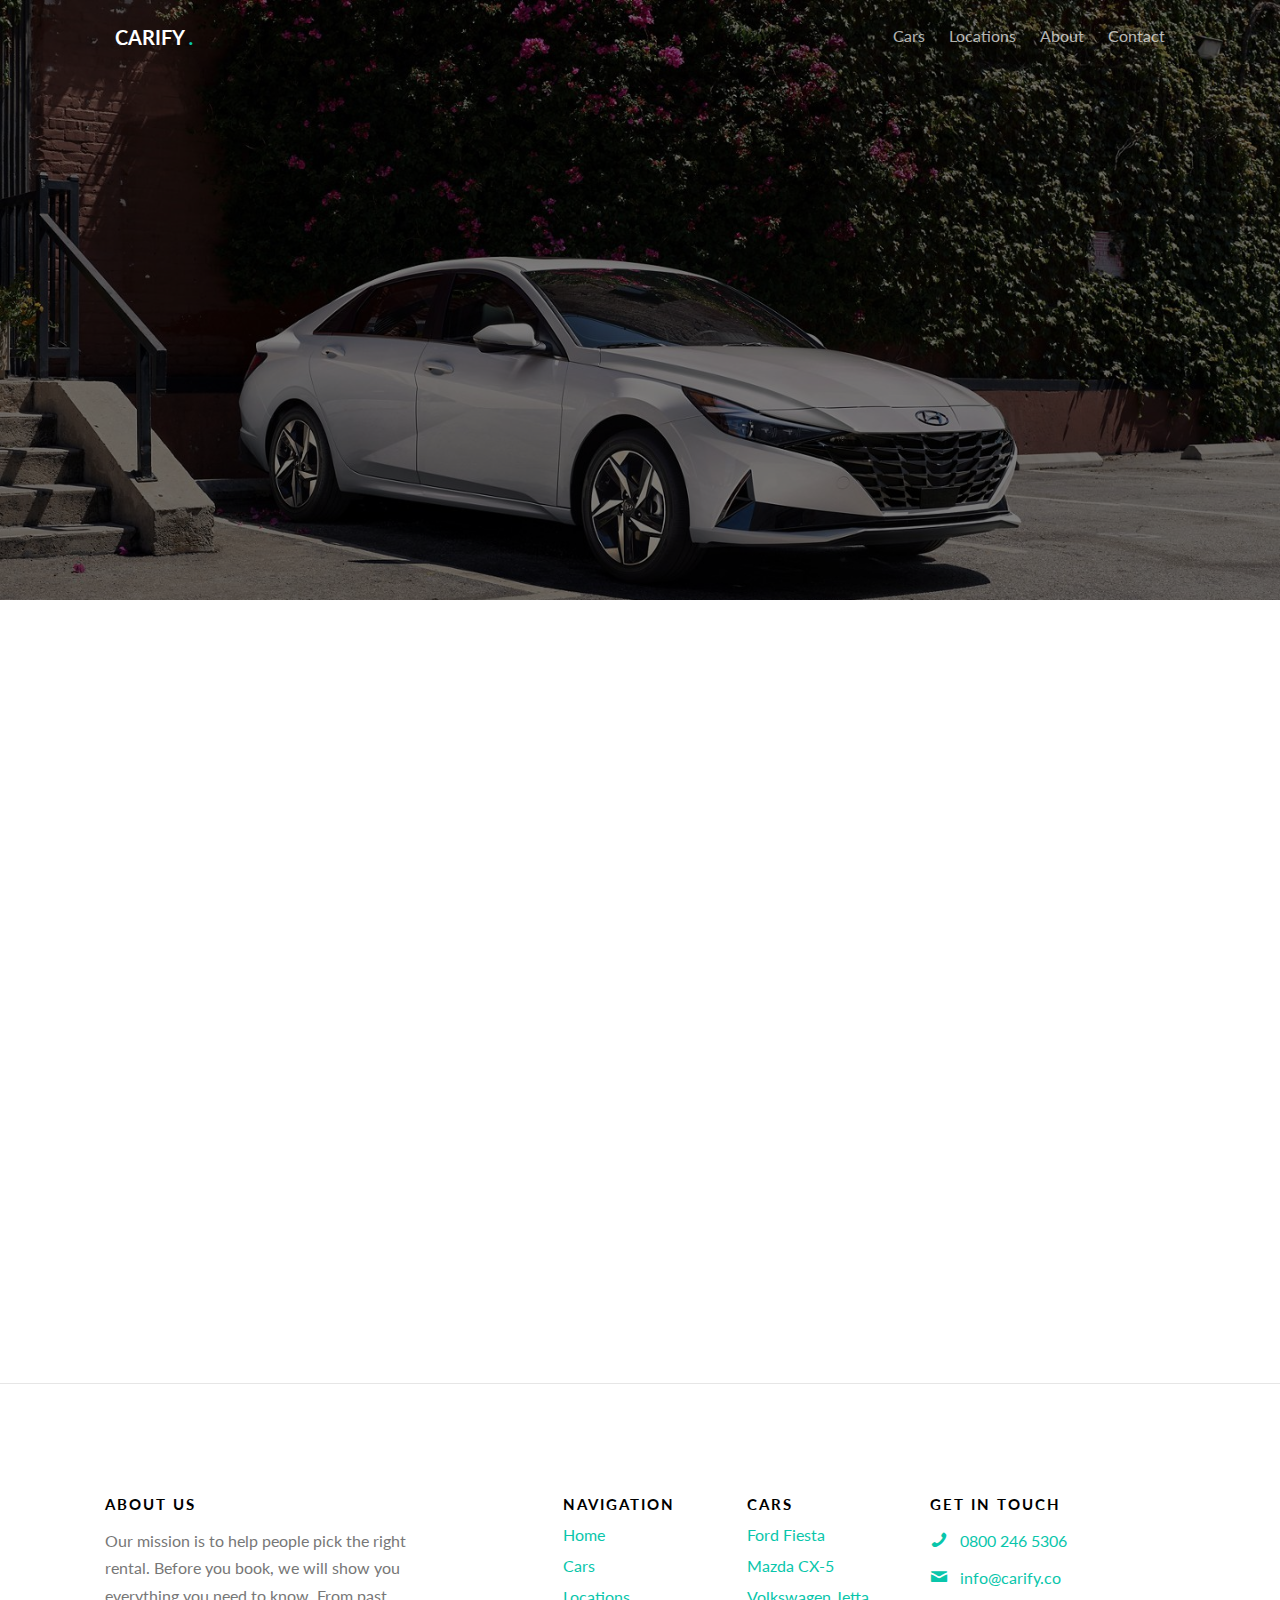
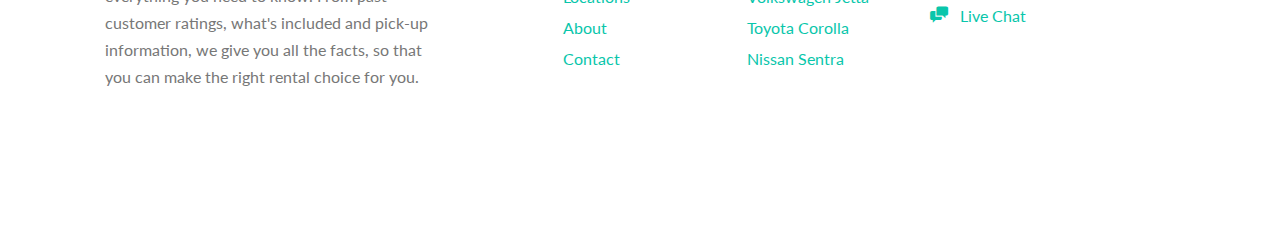
<file: contact.html>
<!DOCTYPE HTML>
<!--
	Traveler by freehtml5.co
	Twitter: http://twitter.com/fh5co
	URL: http://freehtml5.co
-->
<html>
	<head>
		<meta charset="utf-8">
		<meta http-equiv="X-UA-Compatible" content="IE=edge">
		<title>Carify - Car Rental Services</title>
		<meta name="viewport" content="width=device-width, initial-scale=1">
		<meta name="description" content="Free HTML5 Website Template by FreeHTML5.co" />
		<meta name="keywords" content="free website templates, free html5, free template, free bootstrap, free website template, html5, css3, mobile first, responsive" />
		<meta name="author" content="FreeHTML5.co" />
	
			<!-- Facebook and Twitter integration -->
		<meta property="og:title" content=""/>
		<meta property="og:image" content=""/>
		<meta property="og:url" content=""/>
		<meta property="og:site_name" content=""/>
		<meta property="og:description" content=""/>
		<meta name="twitter:title" content="" />
		<meta name="twitter:image" content="" />
		<meta name="twitter:url" content="" />
		<meta name="twitter:card" content="" />
	
		<link rel="icon" href="./images/fav.png"> 

		<link href="https://fonts.googleapis.com/css?family=Lato:300,400,700" rel="stylesheet">
		
		<!-- Animate.css -->
		<link rel="stylesheet" href="css/animate.css">
		<!-- Icomoon Icon Fonts-->
		<link rel="stylesheet" href="css/icomoon.css">
		<!-- Themify Icons-->
		<link rel="stylesheet" href="css/themify-icons.css">
		<!-- Bootstrap  -->
		<link rel="stylesheet" href="css/bootstrap.css">
	
		<!-- Magnific Popup -->
		<link rel="stylesheet" href="css/magnific-popup.css">
	
		<!-- Magnific Popup -->
		<link rel="stylesheet" href="css/bootstrap-datepicker.min.css">
	
		<!-- Owl Carousel  -->
		<link rel="stylesheet" href="css/owl.carousel.min.css">
		<link rel="stylesheet" href="css/owl.theme.default.min.css">
	
		<!-- Theme style  -->
		<link rel="stylesheet" href="css/style.css">
	
		<!-- Modernizr JS -->
		<script src="js/modernizr-2.6.2.min.js"></script>
		<!-- FOR IE9 below -->
		<!--[if lt IE 9]>
		<script src="js/respond.min.js"></script>
		<![endif]-->
	
		</head>
		<body>
			
		<div class="gtco-loader"></div>
		
		<div id="page">
	
		
		<!-- <div class="page-inner"> -->
		<nav class="gtco-nav" role="navigation">
			<div class="gtco-container">
				
				<div class="row">
					<div class="col-sm-4 col-xs-12">
						<div id="gtco-logo"><a href="index.html">Carify <em>.</em></a></div>
					</div>
					<div class="col-xs-8 text-right menu-1">
						<ul>
							<li><a href="cars.html">Cars</a></li>
							<li class="has-dropdown">
								<a href="#">Locations</a>
								<ul class="dropdown">
									<li><a href="#">London</a></li>
									<li><a href="#">Edinburgh</a></li>
									<li><a href="#">Manchester</a></li>
									<li><a href="#">Liverpool</a></li>
								</ul>
							</li>
							<li><a href="about.html">About</a></li>
							<li><a href="contact.html">Contact</a></li>
						</ul>	
					</div>
				</div>
				
			</div>
		</nav>
	
	<header id="gtco-header" class="gtco-cover gtco-cover-sm" role="banner" style="background-image: url(images/img_bg_3.jpg)">
		<div class="overlay"></div>
		<div class="gtco-container">
			<div class="row">
				<div class="col-md-12 col-md-offset-0 text-left">
					<div class="row row-mt-15em">

						<div class="col-md-7 mt-text animate-box" data-animate-effect="fadeInUp">
							<span class="intro-text-small">Don't be shy</span>
							<h1>Get In Touch</h1>	
						</div>
						
					</div>
					
				</div>
			</div>
		</div>
	</header>
	
	
	<div class="gtco-section border-bottom">
		<div class="gtco-container">
			<div class="row">
				<div class="col-md-12">
					<div class="col-md-6 animate-box">
					<h3>Get In Touch</h3>
					<form action="#">
						<div class="row form-group">
							<div class="col-md-12">
								<label class="sr-only" for="name">Name</label>
								<input type="text" id="name" class="form-control" placeholder="Your firstname">
							</div>
							
						</div>

						<div class="row form-group">
							<div class="col-md-12">
								<label class="sr-only" for="email">Email</label>
								<input type="text" id="email" class="form-control" placeholder="Your email address">
							</div>
						</div>

						<div class="row form-group">
							<div class="col-md-12">
								<label class="sr-only" for="subject">Subject</label>
								<input type="text" id="subject" class="form-control" placeholder="Your subject of this message">
							</div>
						</div>

						<div class="row form-group">
							<div class="col-md-12">
								<label class="sr-only" for="message">Message</label>
								<textarea name="message" id="message" cols="30" rows="10" class="form-control" placeholder="Write us something"></textarea>
							</div>
						</div>
						<div class="form-group">
							<input type="submit" value="Send Message" class="btn btn-primary">
						</div>

					</form>		
				</div>
				<div class="col-md-5 col-md-push-1 animate-box">
					
					<div class="gtco-contact-info">
						<h3>Contact Information</h3>
						<ul>
							<li class="address">Unit 7a Blyth Rd Ind Est, <br>  Halesworth, IP19 8EN</li>
							<li class="phone"><a href="tel://1234567920">0800 246 5306</a></li>
							<li class="email"><a href="mailto:info@yoursite.com">info@carify.co</a></li>
				
						</ul>
					</div>


				</div>
				</div>
			</div>
		</div>
	</div>

	<footer id="gtco-footer" role="contentinfo">
		<div class="gtco-container">
			<div class="row row-p	b-md">

				<div class="col-md-4">
					<div class="gtco-widget">
						<h3>About Us</h3>
						<p>Our mission is to help people pick the right rental. Before you book, we will show you everything you need to know. From past customer ratings, what's included and pick-up information, we give you all the facts, so that you can make the right rental choice for you.</p>
					</div>
				</div>

				<div class="col-md-2 col-md-push-1">
					<div class="gtco-widget">
						<h3>Navigation</h3>
						<ul class="gtco-footer-links">
							<li><a href="#">Home</a></li>
							<li><a href="#">Cars</a></li>
							<li><a href="#">Locations</a></li>
							<li><a href="#">About</a></li>
							<li><a href="#">Contact</a></li>
						</ul>
					</div>
				</div>

				<div class="col-md-2 col-md-push-1">
					<div class="gtco-widget">
						<h3>Cars</h3>
						<ul class="gtco-footer-links">
							<li><a href="#">Ford Fiesta</a></li>
							<li><a href="#">Mazda CX-5</a></li>
							<li><a href="#">Volkswagen Jetta</a></li>
							<li><a href="#">Toyota Corolla</a></li>
							<li><a href="#">Nissan Sentra</a></li>
						</ul>
					</div>
				</div>

				<div class="col-md-3 col-md-push-1">
					<div class="gtco-widget">
						<h3>Get In Touch</h3>
						<ul class="gtco-quick-contact">
							<li><a href="#"><i class="icon-phone"></i> 0800 246 5306</a></li>
							<li><a href="#"><i class="icon-mail2"></i> info@carify.co</a></li>
							<li><a href="#"><i class="icon-chat"></i> Live Chat</a></li>
						</ul>
					</div>
				</div>
	</footer>
	<!-- </div> -->

	</div>

	<div class="gototop js-top">
		<a href="#" class="js-gotop"><i class="icon-arrow-up"></i></a>
	</div>
	
	<!-- jQuery -->
	<script src="js/jquery.min.js"></script>
	<!-- jQuery Easing -->
	<script src="js/jquery.easing.1.3.js"></script>
	<!-- Bootstrap -->
	<script src="js/bootstrap.min.js"></script>
	<!-- Waypoints -->
	<script src="js/jquery.waypoints.min.js"></script>
	<!-- Carousel -->
	<script src="js/owl.carousel.min.js"></script>
	<!-- countTo -->
	<script src="js/jquery.countTo.js"></script>

	<!-- Stellar Parallax -->
	<script src="js/jquery.stellar.min.js"></script>

	<!-- Magnific Popup -->
	<script src="js/jquery.magnific-popup.min.js"></script>
	<script src="js/magnific-popup-options.js"></script>
	
	<!-- Datepicker -->
	<script src="js/bootstrap-datepicker.min.js"></script>
	

	<!-- Main -->
	<script src="js/main.js"></script>

	</body>
</html>
</file>
<file: css/icomoon.css>
@font-face {
  font-family: 'icomoon';
  src:  url('../fonts/icomoon/icomoon.eot?6iuir');
  src:  url('../fonts/icomoon/icomoon.eot?6iuir#iefix') format('embedded-opentype'),
    url('../fonts/icomoon/icomoon.ttf?6iuir') format('truetype'),
    url('../fonts/icomoon/icomoon.woff?6iuir') format('woff'),
    url('../fonts/icomoon/icomoon.svg?6iuir#icomoon') format('svg');
  font-weight: normal;
  font-style: normal;
}

[class^="icon-"], [class*=" icon-"] {
  /* use !important to prevent issues with browser extensions that change fonts */
  font-family: 'icomoon' !important;
  speak: none;
  font-style: normal;
  font-weight: normal;
  font-variant: normal;
  text-transform: none;
  line-height: 1;

  /* Better Font Rendering =========== */
  -webkit-font-smoothing: antialiased;
  -moz-osx-font-smoothing: grayscale;
}

.icon-eye:before {
  content: "\e000";
}
.icon-paper-clip:before {
  content: "\e001";
}
.icon-mail:before {
  content: "\e002";
}
.icon-toggle:before {
  content: "\e003";
}
.icon-layout:before {
  content: "\e004";
}
.icon-link:before {
  content: "\e005";
}
.icon-bell:before {
  content: "\e006";
}
.icon-lock:before {
  content: "\e007";
}
.icon-unlock:before {
  content: "\e008";
}
.icon-ribbon:before {
  content: "\e009";
}
.icon-image:before {
  content: "\e010";
}
.icon-signal:before {
  content: "\e011";
}
.icon-target:before {
  content: "\e012";
}
.icon-clipboard:before {
  content: "\e013";
}
.icon-clock:before {
  content: "\e014";
}
.icon-watch:before {
  content: "\e015";
}
.icon-air-play:before {
  content: "\e016";
}
.icon-camera:before {
  content: "\e017";
}
.icon-video:before {
  content: "\e018";
}
.icon-disc:before {
  content: "\e019";
}
.icon-printer:before {
  content: "\e020";
}
.icon-monitor:before {
  content: "\e021";
}
.icon-server:before {
  content: "\e022";
}
.icon-cog:before {
  content: "\e023";
}
.icon-heart:before {
  content: "\e024";
}
.icon-paragraph:before {
  content: "\e025";
}
.icon-align-justify:before {
  content: "\e026";
}
.icon-align-left:before {
  content: "\e027";
}
.icon-align-center:before {
  content: "\e028";
}
.icon-align-right:before {
  content: "\e029";
}
.icon-book:before {
  content: "\e030";
}
.icon-layers:before {
  content: "\e031";
}
.icon-stack:before {
  content: "\e032";
}
.icon-stack-2:before {
  content: "\e033";
}
.icon-paper:before {
  content: "\e034";
}
.icon-paper-stack:before {
  content: "\e035";
}
.icon-search:before {
  content: "\e036";
}
.icon-zoom-in:before {
  content: "\e037";
}
.icon-zoom-out:before {
  content: "\e038";
}
.icon-reply:before {
  content: "\e039";
}
.icon-circle-plus:before {
  content: "\e040";
}
.icon-circle-minus:before {
  content: "\e041";
}
.icon-circle-check:before {
  content: "\e042";
}
.icon-circle-cross:before {
  content: "\e043";
}
.icon-square-plus:before {
  content: "\e044";
}
.icon-square-minus:before {
  content: "\e045";
}
.icon-square-check:before {
  content: "\e046";
}
.icon-square-cross:before {
  content: "\e047";
}
.icon-microphone:before {
  content: "\e048";
}
.icon-record:before {
  content: "\e049";
}
.icon-skip-back:before {
  content: "\e050";
}
.icon-rewind:before {
  content: "\e051";
}
.icon-play:before {
  content: "\e052";
}
.icon-pause:before {
  content: "\e053";
}
.icon-stop:before {
  content: "\e054";
}
.icon-fast-forward:before {
  content: "\e055";
}
.icon-skip-forward:before {
  content: "\e056";
}
.icon-shuffle:before {
  content: "\e057";
}
.icon-repeat:before {
  content: "\e058";
}
.icon-folder:before {
  content: "\e059";
}
.icon-umbrella:before {
  content: "\e060";
}
.icon-moon:before {
  content: "\e061";
}
.icon-thermometer:before {
  content: "\e062";
}
.icon-drop:before {
  content: "\e063";
}
.icon-sun:before {
  content: "\e064";
}
.icon-cloud:before {
  content: "\e065";
}
.icon-cloud-upload:before {
  content: "\e066";
}
.icon-cloud-download:before {
  content: "\e067";
}
.icon-upload:before {
  content: "\e068";
}
.icon-download:before {
  content: "\e069";
}
.icon-location:before {
  content: "\e070";
}
.icon-location-2:before {
  content: "\e071";
}
.icon-map:before {
  content: "\e072";
}
.icon-battery:before {
  content: "\e073";
}
.icon-head:before {
  content: "\e074";
}
.icon-briefcase:before {
  content: "\e075";
}
.icon-speech-bubble:before {
  content: "\e076";
}
.icon-anchor:before {
  content: "\e077";
}
.icon-globe:before {
  content: "\e078";
}
.icon-box:before {
  content: "\e079";
}
.icon-reload:before {
  content: "\e080";
}
.icon-share:before {
  content: "\e081";
}
.icon-marquee:before {
  content: "\e082";
}
.icon-marquee-plus:before {
  content: "\e083";
}
.icon-marquee-minus:before {
  content: "\e084";
}
.icon-tag:before {
  content: "\e085";
}
.icon-power:before {
  content: "\e086";
}
.icon-command:before {
  content: "\e087";
}
.icon-alt:before {
  content: "\e088";
}
.icon-esc:before {
  content: "\e089";
}
.icon-bar-graph:before {
  content: "\e090";
}
.icon-bar-graph-2:before {
  content: "\e091";
}
.icon-pie-graph:before {
  content: "\e092";
}
.icon-star:before {
  content: "\e093";
}
.icon-arrow-left:before {
  content: "\e094";
}
.icon-arrow-right:before {
  content: "\e095";
}
.icon-arrow-up:before {
  content: "\e096";
}
.icon-arrow-down:before {
  content: "\e097";
}
.icon-volume:before {
  content: "\e098";
}
.icon-mute:before {
  content: "\e099";
}
.icon-content-right:before {
  content: "\e100";
}
.icon-content-left:before {
  content: "\e101";
}
.icon-grid:before {
  content: "\e102";
}
.icon-grid-2:before {
  content: "\e103";
}
.icon-columns:before {
  content: "\e104";
}
.icon-loader:before {
  content: "\e105";
}
.icon-bag:before {
  content: "\e106";
}
.icon-ban:before {
  content: "\e107";
}
.icon-flag:before {
  content: "\e108";
}
.icon-trash:before {
  content: "\e109";
}
.icon-expand:before {
  content: "\e110";
}
.icon-contract:before {
  content: "\e111";
}
.icon-maximize:before {
  content: "\e112";
}
.icon-minimize:before {
  content: "\e113";
}
.icon-plus:before {
  content: "\e114";
}
.icon-minus:before {
  content: "\e115";
}
.icon-check:before {
  content: "\e116";
}
.icon-cross:before {
  content: "\e117";
}
.icon-move:before {
  content: "\e118";
}
.icon-delete:before {
  content: "\e119";
}
.icon-menu:before {
  content: "\e120";
}
.icon-archive:before {
  content: "\e121";
}
.icon-inbox:before {
  content: "\e122";
}
.icon-outbox:before {
  content: "\e123";
}
.icon-file:before {
  content: "\e124";
}
.icon-file-add:before {
  content: "\e125";
}
.icon-file-subtract:before {
  content: "\e126";
}
.icon-help:before {
  content: "\e127";
}
.icon-open:before {
  content: "\e128";
}
.icon-ellipsis:before {
  content: "\e129";
}
.icon-add-to-list:before {
  content: "\e900";
}
.icon-classic-computer:before {
  content: "\e901";
}
.icon-controller-fast-backward:before {
  content: "\e902";
}
.icon-creative-commons-attribution:before {
  content: "\e903";
}
.icon-creative-commons-noderivs:before {
  content: "\e904";
}
.icon-creative-commons-noncommercial-eu:before {
  content: "\e905";
}
.icon-creative-commons-noncommercial-us:before {
  content: "\e906";
}
.icon-creative-commons-public-domain:before {
  content: "\e907";
}
.icon-creative-commons-remix:before {
  content: "\e908";
}
.icon-creative-commons-share:before {
  content: "\e909";
}
.icon-creative-commons-sharealike:before {
  content: "\e90a";
}
.icon-creative-commons:before {
  content: "\e90b";
}
.icon-document-landscape:before {
  content: "\e90c";
}
.icon-remove-user:before {
  content: "\e90d";
}
.icon-warning:before {
  content: "\e90e";
}
.icon-arrow-bold-down:before {
  content: "\e90f";
}
.icon-arrow-bold-left:before {
  content: "\e910";
}
.icon-arrow-bold-right:before {
  content: "\e911";
}
.icon-arrow-bold-up:before {
  content: "\e912";
}
.icon-arrow-down2:before {
  content: "\e913";
}
.icon-arrow-left2:before {
  content: "\e914";
}
.icon-arrow-long-down:before {
  content: "\e915";
}
.icon-arrow-long-left:before {
  content: "\e916";
}
.icon-arrow-long-right:before {
  content: "\e917";
}
.icon-arrow-long-up:before {
  content: "\e918";
}
.icon-arrow-right2:before {
  content: "\e919";
}
.icon-arrow-up2:before {
  content: "\e91a";
}
.icon-arrow-with-circle-down:before {
  content: "\e91b";
}
.icon-arrow-with-circle-left:before {
  content: "\e91c";
}
.icon-arrow-with-circle-right:before {
  content: "\e91d";
}
.icon-arrow-with-circle-up:before {
  content: "\e91e";
}
.icon-bookmark:before {
  content: "\e91f";
}
.icon-bookmarks:before {
  content: "\e920";
}
.icon-chevron-down:before {
  content: "\e921";
}
.icon-chevron-left:before {
  content: "\e922";
}
.icon-chevron-right:before {
  content: "\e923";
}
.icon-chevron-small-down:before {
  content: "\e924";
}
.icon-chevron-small-left:before {
  content: "\e925";
}
.icon-chevron-small-right:before {
  content: "\e926";
}
.icon-chevron-small-up:before {
  content: "\e927";
}
.icon-chevron-thin-down:before {
  content: "\e928";
}
.icon-chevron-thin-left:before {
  content: "\e929";
}
.icon-chevron-thin-right:before {
  content: "\e92a";
}
.icon-chevron-thin-up:before {
  content: "\e92b";
}
.icon-chevron-up:before {
  content: "\e92c";
}
.icon-chevron-with-circle-down:before {
  content: "\e92d";
}
.icon-chevron-with-circle-left:before {
  content: "\e92e";
}
.icon-chevron-with-circle-right:before {
  content: "\e92f";
}
.icon-chevron-with-circle-up:before {
  content: "\e930";
}
.icon-cloud2:before {
  content: "\e931";
}
.icon-controller-fast-forward:before {
  content: "\e932";
}
.icon-controller-jump-to-start:before {
  content: "\e933";
}
.icon-controller-next:before {
  content: "\e934";
}
.icon-controller-paus:before {
  content: "\e935";
}
.icon-controller-play:before {
  content: "\e936";
}
.icon-controller-record:before {
  content: "\e937";
}
.icon-controller-stop:before {
  content: "\e938";
}
.icon-controller-volume:before {
  content: "\e939";
}
.icon-dot-single:before {
  content: "\e93a";
}
.icon-dots-three-horizontal:before {
  content: "\e93b";
}
.icon-dots-three-vertical:before {
  content: "\e93c";
}
.icon-dots-two-horizontal:before {
  content: "\e93d";
}
.icon-dots-two-vertical:before {
  content: "\e93e";
}
.icon-download2:before {
  content: "\e93f";
}
.icon-emoji-flirt:before {
  content: "\e940";
}
.icon-flow-branch:before {
  content: "\e941";
}
.icon-flow-cascade:before {
  content: "\e942";
}
.icon-flow-line:before {
  content: "\e943";
}
.icon-flow-parallel:before {
  content: "\e944";
}
.icon-flow-tree:before {
  content: "\e945";
}
.icon-install:before {
  content: "\e946";
}
.icon-layers2:before {
  content: "\e947";
}
.icon-open-book:before {
  content: "\e948";
}
.icon-resize-100:before {
  content: "\e949";
}
.icon-resize-full-screen:before {
  content: "\e94a";
}
.icon-save:before {
  content: "\e94b";
}
.icon-select-arrows:before {
  content: "\e94c";
}
.icon-sound-mute:before {
  content: "\e94d";
}
.icon-sound:before {
  content: "\e94e";
}
.icon-trash2:before {
  content: "\e94f";
}
.icon-triangle-down:before {
  content: "\e950";
}
.icon-triangle-left:before {
  content: "\e951";
}
.icon-triangle-right:before {
  content: "\e952";
}
.icon-triangle-up:before {
  content: "\e953";
}
.icon-uninstall:before {
  content: "\e954";
}
.icon-upload-to-cloud:before {
  content: "\e955";
}
.icon-upload2:before {
  content: "\e956";
}
.icon-add-user:before {
  content: "\e957";
}
.icon-address:before {
  content: "\e958";
}
.icon-adjust:before {
  content: "\e959";
}
.icon-air:before {
  content: "\e95a";
}
.icon-aircraft-landing:before {
  content: "\e95b";
}
.icon-aircraft-take-off:before {
  content: "\e95c";
}
.icon-aircraft:before {
  content: "\e95d";
}
.icon-align-bottom:before {
  content: "\e95e";
}
.icon-align-horizontal-middle:before {
  content: "\e95f";
}
.icon-align-left2:before {
  content: "\e960";
}
.icon-align-right2:before {
  content: "\e961";
}
.icon-align-top:before {
  content: "\e962";
}
.icon-align-vertical-middle:before {
  content: "\e963";
}
.icon-archive2:before {
  content: "\e964";
}
.icon-area-graph:before {
  content: "\e965";
}
.icon-attachment:before {
  content: "\e966";
}
.icon-awareness-ribbon:before {
  content: "\e967";
}
.icon-back-in-time:before {
  content: "\e968";
}
.icon-back:before {
  content: "\e969";
}
.icon-bar-graph2:before {
  content: "\e96a";
}
.icon-battery2:before {
  content: "\e96b";
}
.icon-beamed-note:before {
  content: "\e96c";
}
.icon-bell2:before {
  content: "\e96d";
}
.icon-blackboard:before {
  content: "\e96e";
}
.icon-block:before {
  content: "\e96f";
}
.icon-book2:before {
  content: "\e970";
}
.icon-bowl:before {
  content: "\e971";
}
.icon-box2:before {
  content: "\e972";
}
.icon-briefcase2:before {
  content: "\e973";
}
.icon-browser:before {
  content: "\e974";
}
.icon-brush:before {
  content: "\e975";
}
.icon-bucket:before {
  content: "\e976";
}
.icon-cake:before {
  content: "\e977";
}
.icon-calculator:before {
  content: "\e978";
}
.icon-calendar:before {
  content: "\e979";
}
.icon-camera2:before {
  content: "\e97a";
}
.icon-ccw:before {
  content: "\e97b";
}
.icon-chat:before {
  content: "\e97c";
}
.icon-check2:before {
  content: "\e97d";
}
.icon-circle-with-cross:before {
  content: "\e97e";
}
.icon-circle-with-minus:before {
  content: "\e97f";
}
.icon-circle-with-plus:before {
  content: "\e980";
}
.icon-circle:before {
  content: "\e981";
}
.icon-circular-graph:before {
  content: "\e982";
}
.icon-clapperboard:before {
  content: "\e983";
}
.icon-clipboard2:before {
  content: "\e984";
}
.icon-clock2:before {
  content: "\e985";
}
.icon-code:before {
  content: "\e986";
}
.icon-cog2:before {
  content: "\e987";
}
.icon-colours:before {
  content: "\e988";
}
.icon-compass:before {
  content: "\e989";
}
.icon-copy:before {
  content: "\e98a";
}
.icon-credit-card:before {
  content: "\e98b";
}
.icon-credit:before {
  content: "\e98c";
}
.icon-cross2:before {
  content: "\e98d";
}
.icon-cup:before {
  content: "\e98e";
}
.icon-cw:before {
  content: "\e98f";
}
.icon-cycle:before {
  content: "\e990";
}
.icon-database:before {
  content: "\e991";
}
.icon-dial-pad:before {
  content: "\e992";
}
.icon-direction:before {
  content: "\e993";
}
.icon-document:before {
  content: "\e994";
}
.icon-documents:before {
  content: "\e995";
}
.icon-drink:before {
  content: "\e996";
}
.icon-drive:before {
  content: "\e997";
}
.icon-drop2:before {
  content: "\e998";
}
.icon-edit:before {
  content: "\e999";
}
.icon-email:before {
  content: "\e99a";
}
.icon-emoji-happy:before {
  content: "\e99b";
}
.icon-emoji-neutral:before {
  content: "\e99c";
}
.icon-emoji-sad:before {
  content: "\e99d";
}
.icon-erase:before {
  content: "\e99e";
}
.icon-eraser:before {
  content: "\e99f";
}
.icon-export:before {
  content: "\e9a0";
}
.icon-eye2:before {
  content: "\e9a1";
}
.icon-feather:before {
  content: "\e9a2";
}
.icon-flag2:before {
  content: "\e9a3";
}
.icon-flash:before {
  content: "\e9a4";
}
.icon-flashlight:before {
  content: "\e9a5";
}
.icon-flat-brush:before {
  content: "\e9a6";
}
.icon-folder-images:before {
  content: "\e9a7";
}
.icon-folder-music:before {
  content: "\e9a8";
}
.icon-folder-video:before {
  content: "\e9a9";
}
.icon-folder2:before {
  content: "\e9aa";
}
.icon-forward:before {
  content: "\e9ab";
}
.icon-funnel:before {
  content: "\e9ac";
}
.icon-game-controller:before {
  content: "\e9ad";
}
.icon-gauge:before {
  content: "\e9ae";
}
.icon-globe2:before {
  content: "\e9af";
}
.icon-graduation-cap:before {
  content: "\e9b0";
}
.icon-grid2:before {
  content: "\e9b1";
}
.icon-hair-cross:before {
  content: "\e9b2";
}
.icon-hand:before {
  content: "\e9b3";
}
.icon-heart-outlined:before {
  content: "\e9b4";
}
.icon-heart2:before {
  content: "\e9b5";
}
.icon-help-with-circle:before {
  content: "\e9b6";
}
.icon-help2:before {
  content: "\e9b7";
}
.icon-home:before {
  content: "\e9b8";
}
.icon-hour-glass:before {
  content: "\e9b9";
}
.icon-image-inverted:before {
  content: "\e9ba";
}
.icon-image2:before {
  content: "\e9bb";
}
.icon-images:before {
  content: "\e9bc";
}
.icon-inbox2:before {
  content: "\e9bd";
}
.icon-infinity:before {
  content: "\e9be";
}
.icon-info-with-circle:before {
  content: "\e9bf";
}
.icon-info:before {
  content: "\e9c0";
}
.icon-key:before {
  content: "\e9c1";
}
.icon-keyboard:before {
  content: "\e9c2";
}
.icon-lab-flask:before {
  content: "\e9c3";
}
.icon-landline:before {
  content: "\e9c4";
}
.icon-language:before {
  content: "\e9c5";
}
.icon-laptop:before {
  content: "\e9c6";
}
.icon-leaf:before {
  content: "\e9c7";
}
.icon-level-down:before {
  content: "\e9c8";
}
.icon-level-up:before {
  content: "\e9c9";
}
.icon-lifebuoy:before {
  content: "\e9ca";
}
.icon-light-bulb:before {
  content: "\e9cb";
}
.icon-light-down:before {
  content: "\e9cc";
}
.icon-light-up:before {
  content: "\e9cd";
}
.icon-line-graph:before {
  content: "\e9ce";
}
.icon-link2:before {
  content: "\e9cf";
}
.icon-list:before {
  content: "\e9d0";
}
.icon-location-pin:before {
  content: "\e9d1";
}
.icon-location2:before {
  content: "\e9d2";
}
.icon-lock-open:before {
  content: "\e9d3";
}
.icon-lock2:before {
  content: "\e9d4";
}
.icon-log-out:before {
  content: "\e9d5";
}
.icon-login:before {
  content: "\e9d6";
}
.icon-loop:before {
  content: "\e9d7";
}
.icon-magnet:before {
  content: "\e9d8";
}
.icon-magnifying-glass:before {
  content: "\e9d9";
}
.icon-mail2:before {
  content: "\e9da";
}
.icon-man:before {
  content: "\e9db";
}
.icon-map2:before {
  content: "\e9dc";
}
.icon-mask:before {
  content: "\e9dd";
}
.icon-medal:before {
  content: "\e9de";
}
.icon-megaphone:before {
  content: "\e9df";
}
.icon-menu2:before {
  content: "\e9e0";
}
.icon-message:before {
  content: "\e9e1";
}
.icon-mic:before {
  content: "\e9e2";
}
.icon-minus2:before {
  content: "\e9e3";
}
.icon-mobile:before {
  content: "\e9e4";
}
.icon-modern-mic:before {
  content: "\e9e5";
}
.icon-moon2:before {
  content: "\e9e6";
}
.icon-mouse:before {
  content: "\e9e7";
}
.icon-music:before {
  content: "\e9e8";
}
.icon-network:before {
  content: "\e9e9";
}
.icon-new-message:before {
  content: "\e9ea";
}
.icon-new:before {
  content: "\e9eb";
}
.icon-news:before {
  content: "\e9ec";
}
.icon-note:before {
  content: "\e9ed";
}
.icon-notification:before {
  content: "\e9ee";
}
.icon-old-mobile:before {
  content: "\e9ef";
}
.icon-old-phone:before {
  content: "\e9f0";
}
.icon-palette:before {
  content: "\e9f1";
}
.icon-paper-plane:before {
  content: "\e9f2";
}
.icon-pencil:before {
  content: "\e9f3";
}
.icon-phone:before {
  content: "\e9f4";
}
.icon-pie-chart:before {
  content: "\e9f5";
}
.icon-pin:before {
  content: "\e9f6";
}
.icon-plus2:before {
  content: "\e9f7";
}
.icon-popup:before {
  content: "\e9f8";
}
.icon-power-plug:before {
  content: "\e9f9";
}
.icon-price-ribbon:before {
  content: "\e9fa";
}
.icon-price-tag:before {
  content: "\e9fb";
}
.icon-print:before {
  content: "\e9fc";
}
.icon-progress-empty:before {
  content: "\e9fd";
}
.icon-progress-full:before {
  content: "\e9fe";
}
.icon-progress-one:before {
  content: "\e9ff";
}
.icon-progress-two:before {
  content: "\ea00";
}
.icon-publish:before {
  content: "\ea01";
}
.icon-quote:before {
  content: "\ea02";
}
.icon-radio:before {
  content: "\ea03";
}
.icon-reply-all:before {
  content: "\ea04";
}
.icon-reply2:before {
  content: "\ea05";
}
.icon-retweet:before {
  content: "\ea06";
}
.icon-rocket:before {
  content: "\ea07";
}
.icon-round-brush:before {
  content: "\ea08";
}
.icon-rss:before {
  content: "\ea09";
}
.icon-ruler:before {
  content: "\ea0a";
}
.icon-scissors:before {
  content: "\ea0b";
}
.icon-share-alternitive:before {
  content: "\ea0c";
}
.icon-share2:before {
  content: "\ea0d";
}
.icon-shareable:before {
  content: "\ea0e";
}
.icon-shield:before {
  content: "\ea0f";
}
.icon-shop:before {
  content: "\ea10";
}
.icon-shopping-bag:before {
  content: "\ea11";
}
.icon-shopping-basket:before {
  content: "\ea12";
}
.icon-shopping-cart:before {
  content: "\ea13";
}
.icon-shuffle2:before {
  content: "\ea14";
}
.icon-signal2:before {
  content: "\ea15";
}
.icon-sound-mix:before {
  content: "\ea16";
}
.icon-sports-club:before {
  content: "\ea17";
}
.icon-spreadsheet:before {
  content: "\ea18";
}
.icon-squared-cross:before {
  content: "\ea19";
}
.icon-squared-minus:before {
  content: "\ea1a";
}
.icon-squared-plus:before {
  content: "\ea1b";
}
.icon-star-outlined:before {
  content: "\ea1c";
}
.icon-star2:before {
  content: "\ea1d";
}
.icon-stopwatch:before {
  content: "\ea1e";
}
.icon-suitcase:before {
  content: "\ea1f";
}
.icon-swap:before {
  content: "\ea20";
}
.icon-sweden:before {
  content: "\ea21";
}
.icon-switch:before {
  content: "\ea22";
}
.icon-tablet:before {
  content: "\ea23";
}
.icon-tag2:before {
  content: "\ea24";
}
.icon-text-document-inverted:before {
  content: "\ea25";
}
.icon-text-document:before {
  content: "\ea26";
}
.icon-text:before {
  content: "\ea27";
}
.icon-thermometer2:before {
  content: "\ea28";
}
.icon-thumbs-down:before {
  content: "\ea29";
}
.icon-thumbs-up:before {
  content: "\ea2a";
}
.icon-thunder-cloud:before {
  content: "\ea2b";
}
.icon-ticket:before {
  content: "\ea2c";
}
.icon-time-slot:before {
  content: "\ea2d";
}
.icon-tools:before {
  content: "\ea2e";
}
.icon-traffic-cone:before {
  content: "\ea2f";
}
.icon-tree:before {
  content: "\ea30";
}
.icon-trophy:before {
  content: "\ea31";
}
.icon-tv:before {
  content: "\ea32";
}
.icon-typing:before {
  content: "\ea33";
}
.icon-unread:before {
  content: "\ea34";
}
.icon-untag:before {
  content: "\ea35";
}
.icon-user:before {
  content: "\ea36";
}
.icon-users:before {
  content: "\ea37";
}
.icon-v-card:before {
  content: "\ea38";
}
.icon-video2:before {
  content: "\ea39";
}
.icon-vinyl:before {
  content: "\ea3a";
}
.icon-voicemail:before {
  content: "\ea3b";
}
.icon-wallet:before {
  content: "\ea3c";
}
.icon-water:before {
  content: "\ea3d";
}
.icon-px-with-circle:before {
  content: "\ea3e";
}
.icon-px:before {
  content: "\ea3f";
}
.icon-basecamp:before {
  content: "\ea40";
}
.icon-behance:before {
  content: "\ea41";
}
.icon-creative-cloud:before {
  content: "\ea42";
}
.icon-dropbox:before {
  content: "\ea43";
}
.icon-evernote:before {
  content: "\ea44";
}
.icon-flattr:before {
  content: "\ea45";
}
.icon-foursquare:before {
  content: "\ea46";
}
.icon-google-drive:before {
  content: "\ea47";
}
.icon-google-hangouts:before {
  content: "\ea48";
}
.icon-grooveshark:before {
  content: "\ea49";
}
.icon-icloud:before {
  content: "\ea4a";
}
.icon-mixi:before {
  content: "\ea4b";
}
.icon-onedrive:before {
  content: "\ea4c";
}
.icon-paypal:before {
  content: "\ea4d";
}
.icon-picasa:before {
  content: "\ea4e";
}
.icon-qq:before {
  content: "\ea4f";
}
.icon-rdio-with-circle:before {
  content: "\ea50";
}
.icon-renren:before {
  content: "\ea51";
}
.icon-scribd:before {
  content: "\ea52";
}
.icon-sina-weibo:before {
  content: "\ea53";
}
.icon-skype-with-circle:before {
  content: "\ea54";
}
.icon-skype:before {
  content: "\ea55";
}
.icon-slideshare:before {
  content: "\ea56";
}
.icon-smashing:before {
  content: "\ea57";
}
.icon-soundcloud:before {
  content: "\ea58";
}
.icon-spotify-with-circle:before {
  content: "\ea59";
}
.icon-spotify:before {
  content: "\ea5a";
}
.icon-swarm:before {
  content: "\ea5b";
}
.icon-vine-with-circle:before {
  content: "\ea5c";
}
.icon-vine:before {
  content: "\ea5d";
}
.icon-vk-alternitive:before {
  content: "\ea5e";
}
.icon-vk-with-circle:before {
  content: "\ea5f";
}
.icon-vk:before {
  content: "\ea60";
}
.icon-xing-with-circle:before {
  content: "\ea61";
}
.icon-xing:before {
  content: "\ea62";
}
.icon-yelp:before {
  content: "\ea63";
}
.icon-dribbble-with-circle:before {
  content: "\ea64";
}
.icon-dribbble:before {
  content: "\ea65";
}
.icon-facebook-with-circle:before {
  content: "\ea66";
}
.icon-facebook:before {
  content: "\ea67";
}
.icon-flickr-with-circle:before {
  content: "\ea68";
}
.icon-flickr:before {
  content: "\ea69";
}
.icon-github-with-circle:before {
  content: "\ea6a";
}
.icon-github:before {
  content: "\ea6b";
}
.icon-google-with-circle:before {
  content: "\ea6c";
}
.icon-google:before {
  content: "\ea6d";
}
.icon-instagram-with-circle:before {
  content: "\ea6e";
}
.icon-instagram:before {
  content: "\ea6f";
}
.icon-lastfm-with-circle:before {
  content: "\ea70";
}
.icon-lastfm:before {
  content: "\ea71";
}
.icon-linkedin-with-circle:before {
  content: "\ea72";
}
.icon-linkedin:before {
  content: "\ea73";
}
.icon-pinterest-with-circle:before {
  content: "\ea74";
}
.icon-pinterest:before {
  content: "\ea75";
}
.icon-rdio:before {
  content: "\ea76";
}
.icon-stumbleupon-with-circle:before {
  content: "\ea77";
}
.icon-stumbleupon:before {
  content: "\ea78";
}
.icon-tumblr-with-circle:before {
  content: "\ea79";
}
.icon-tumblr:before {
  content: "\ea7a";
}
.icon-twitter-with-circle:before {
  content: "\ea7b";
}
.icon-twitter:before {
  content: "\ea7c";
}
.icon-vimeo-with-circle:before {
  content: "\ea7d";
}
.icon-vimeo:before {
  content: "\ea7e";
}
.icon-youtube-with-circle:before {
  content: "\ea7f";
}
.icon-youtube:before {
  content: "\ea80";
}
</file>
<file: css/themify-icons.css>
@font-face {
	font-family: 'themify';
	src:url('../fonts/themify-icons/themify.eot?-fvbane');
	src:url('../fonts/themify-icons/themify.eot?#iefix-fvbane') format('embedded-opentype'),
		url('../fonts/themify-icons/themify.woff?-fvbane') format('woff'),
		url('../fonts/themify-icons/themify.ttf?-fvbane') format('truetype'),
		url('../fonts/themify-icons/themify.svg?-fvbane#themify') format('svg');
	font-weight: normal;
	font-style: normal;
}

[class^="ti-"], [class*=" ti-"] {
	font-family: 'themify';
	speak: none;
	font-style: normal;
	font-weight: normal;
	font-variant: normal;
	text-transform: none;
	line-height: 1;

	/* Better Font Rendering =========== */
	-webkit-font-smoothing: antialiased;
	-moz-osx-font-smoothing: grayscale;
}

.ti-wand:before {
	content: "\e600";
}
.ti-volume:before {
	content: "\e601";
}
.ti-user:before {
	content: "\e602";
}
.ti-unlock:before {
	content: "\e603";
}
.ti-unlink:before {
	content: "\e604";
}
.ti-trash:before {
	content: "\e605";
}
.ti-thought:before {
	content: "\e606";
}
.ti-target:before {
	content: "\e607";
}
.ti-tag:before {
	content: "\e608";
}
.ti-tablet:before {
	content: "\e609";
}
.ti-star:before {
	content: "\e60a";
}
.ti-spray:before {
	content: "\e60b";
}
.ti-signal:before {
	content: "\e60c";
}
.ti-shopping-cart:before {
	content: "\e60d";
}
.ti-shopping-cart-full:before {
	content: "\e60e";
}
.ti-settings:before {
	content: "\e60f";
}
.ti-search:before {
	content: "\e610";
}
.ti-zoom-in:before {
	content: "\e611";
}
.ti-zoom-out:before {
	content: "\e612";
}
.ti-cut:before {
	content: "\e613";
}
.ti-ruler:before {
	content: "\e614";
}
.ti-ruler-pencil:before {
	content: "\e615";
}
.ti-ruler-alt:before {
	content: "\e616";
}
.ti-bookmark:before {
	content: "\e617";
}
.ti-bookmark-alt:before {
	content: "\e618";
}
.ti-reload:before {
	content: "\e619";
}
.ti-plus:before {
	content: "\e61a";
}
.ti-pin:before {
	content: "\e61b";
}
.ti-pencil:before {
	content: "\e61c";
}
.ti-pencil-alt:before {
	content: "\e61d";
}
.ti-paint-roller:before {
	content: "\e61e";
}
.ti-paint-bucket:before {
	content: "\e61f";
}
.ti-na:before {
	content: "\e620";
}
.ti-mobile:before {
	content: "\e621";
}
.ti-minus:before {
	content: "\e622";
}
.ti-medall:before {
	content: "\e623";
}
.ti-medall-alt:before {
	content: "\e624";
}
.ti-marker:before {
	content: "\e625";
}
.ti-marker-alt:before {
	content: "\e626";
}
.ti-arrow-up:before {
	content: "\e627";
}
.ti-arrow-right:before {
	content: "\e628";
}
.ti-arrow-left:before {
	content: "\e629";
}
.ti-arrow-down:before {
	content: "\e62a";
}
.ti-lock:before {
	content: "\e62b";
}
.ti-location-arrow:before {
	content: "\e62c";
}
.ti-link:before {
	content: "\e62d";
}
.ti-layout:before {
	content: "\e62e";
}
.ti-layers:before {
	content: "\e62f";
}
.ti-layers-alt:before {
	content: "\e630";
}
.ti-key:before {
	content: "\e631";
}
.ti-import:before {
	content: "\e632";
}
.ti-image:before {
	content: "\e633";
}
.ti-heart:before {
	content: "\e634";
}
.ti-heart-broken:before {
	content: "\e635";
}
.ti-hand-stop:before {
	content: "\e636";
}
.ti-hand-open:before {
	content: "\e637";
}
.ti-hand-drag:before {
	content: "\e638";
}
.ti-folder:before {
	content: "\e639";
}
.ti-flag:before {
	content: "\e63a";
}
.ti-flag-alt:before {
	content: "\e63b";
}
.ti-flag-alt-2:before {
	content: "\e63c";
}
.ti-eye:before {
	content: "\e63d";
}
.ti-export:before {
	content: "\e63e";
}
.ti-exchange-vertical:before {
	content: "\e63f";
}
.ti-desktop:before {
	content: "\e640";
}
.ti-cup:before {
	content: "\e641";
}
.ti-crown:before {
	content: "\e642";
}
.ti-comments:before {
	content: "\e643";
}
.ti-comment:before {
	content: "\e644";
}
.ti-comment-alt:before {
	content: "\e645";
}
.ti-close:before {
	content: "\e646";
}
.ti-clip:before {
	content: "\e647";
}
.ti-angle-up:before {
	content: "\e648";
}
.ti-angle-right:before {
	content: "\e649";
}
.ti-angle-left:before {
	content: "\e64a";
}
.ti-angle-down:before {
	content: "\e64b";
}
.ti-check:before {
	content: "\e64c";
}
.ti-check-box:before {
	content: "\e64d";
}
.ti-camera:before {
	content: "\e64e";
}
.ti-announcement:before {
	content: "\e64f";
}
.ti-brush:before {
	content: "\e650";
}
.ti-briefcase:before {
	content: "\e651";
}
.ti-bolt:before {
	content: "\e652";
}
.ti-bolt-alt:before {
	content: "\e653";
}
.ti-blackboard:before {
	content: "\e654";
}
.ti-bag:before {
	content: "\e655";
}
.ti-move:before {
	content: "\e656";
}
.ti-arrows-vertical:before {
	content: "\e657";
}
.ti-arrows-horizontal:before {
	content: "\e658";
}
.ti-fullscreen:before {
	content: "\e659";
}
.ti-arrow-top-right:before {
	content: "\e65a";
}
.ti-arrow-top-left:before {
	content: "\e65b";
}
.ti-arrow-circle-up:before {
	content: "\e65c";
}
.ti-arrow-circle-right:before {
	content: "\e65d";
}
.ti-arrow-circle-left:before {
	content: "\e65e";
}
.ti-arrow-circle-down:before {
	content: "\e65f";
}
.ti-angle-double-up:before {
	content: "\e660";
}
.ti-angle-double-right:before {
	content: "\e661";
}
.ti-angle-double-left:before {
	content: "\e662";
}
.ti-angle-double-down:before {
	content: "\e663";
}
.ti-zip:before {
	content: "\e664";
}
.ti-world:before {
	content: "\e665";
}
.ti-wheelchair:before {
	content: "\e666";
}
.ti-view-list:before {
	content: "\e667";
}
.ti-view-list-alt:before {
	content: "\e668";
}
.ti-view-grid:before {
	content: "\e669";
}
.ti-uppercase:before {
	content: "\e66a";
}
.ti-upload:before {
	content: "\e66b";
}
.ti-underline:before {
	content: "\e66c";
}
.ti-truck:before {
	content: "\e66d";
}
.ti-timer:before {
	content: "\e66e";
}
.ti-ticket:before {
	content: "\e66f";
}
.ti-thumb-up:before {
	content: "\e670";
}
.ti-thumb-down:before {
	content: "\e671";
}
.ti-text:before {
	content: "\e672";
}
.ti-stats-up:before {
	content: "\e673";
}
.ti-stats-down:before {
	content: "\e674";
}
.ti-split-v:before {
	content: "\e675";
}
.ti-split-h:before {
	content: "\e676";
}
.ti-smallcap:before {
	content: "\e677";
}
.ti-shine:before {
	content: "\e678";
}
.ti-shift-right:before {
	content: "\e679";
}
.ti-shift-left:before {
	content: "\e67a";
}
.ti-shield:before {
	content: "\e67b";
}
.ti-notepad:before {
	content: "\e67c";
}
.ti-server:before {
	content: "\e67d";
}
.ti-quote-right:before {
	content: "\e67e";
}
.ti-quote-left:before {
	content: "\e67f";
}
.ti-pulse:before {
	content: "\e680";
}
.ti-printer:before {
	content: "\e681";
}
.ti-power-off:before {
	content: "\e682";
}
.ti-plug:before {
	content: "\e683";
}
.ti-pie-chart:before {
	content: "\e684";
}
.ti-paragraph:before {
	content: "\e685";
}
.ti-panel:before {
	content: "\e686";
}
.ti-package:before {
	content: "\e687";
}
.ti-music:before {
	content: "\e688";
}
.ti-music-alt:before {
	content: "\e689";
}
.ti-mouse:before {
	content: "\e68a";
}
.ti-mouse-alt:before {
	content: "\e68b";
}
.ti-money:before {
	content: "\e68c";
}
.ti-microphone:before {
	content: "\e68d";
}
.ti-menu:before {
	content: "\e68e";
}
.ti-menu-alt:before {
	content: "\e68f";
}
.ti-map:before {
	content: "\e690";
}
.ti-map-alt:before {
	content: "\e691";
}
.ti-loop:before {
	content: "\e692";
}
.ti-location-pin:before {
	content: "\e693";
}
.ti-list:before {
	content: "\e694";
}
.ti-light-bulb:before {
	content: "\e695";
}
.ti-Italic:before {
	content: "\e696";
}
.ti-info:before {
	content: "\e697";
}
.ti-infinite:before {
	content: "\e698";
}
.ti-id-badge:before {
	content: "\e699";
}
.ti-hummer:before {
	content: "\e69a";
}
.ti-home:before {
	content: "\e69b";
}
.ti-help:before {
	content: "\e69c";
}
.ti-headphone:before {
	content: "\e69d";
}
.ti-harddrives:before {
	content: "\e69e";
}
.ti-harddrive:before {
	content: "\e69f";
}
.ti-gift:before {
	content: "\e6a0";
}
.ti-game:before {
	content: "\e6a1";
}
.ti-filter:before {
	content: "\e6a2";
}
.ti-files:before {
	content: "\e6a3";
}
.ti-file:before {
	content: "\e6a4";
}
.ti-eraser:before {
	content: "\e6a5";
}
.ti-envelope:before {
	content: "\e6a6";
}
.ti-download:before {
	content: "\e6a7";
}
.ti-direction:before {
	content: "\e6a8";
}
.ti-direction-alt:before {
	content: "\e6a9";
}
.ti-dashboard:before {
	content: "\e6aa";
}
.ti-control-stop:before {
	content: "\e6ab";
}
.ti-control-shuffle:before {
	content: "\e6ac";
}
.ti-control-play:before {
	content: "\e6ad";
}
.ti-control-pause:before {
	content: "\e6ae";
}
.ti-control-forward:before {
	content: "\e6af";
}
.ti-control-backward:before {
	content: "\e6b0";
}
.ti-cloud:before {
	content: "\e6b1";
}
.ti-cloud-up:before {
	content: "\e6b2";
}
.ti-cloud-down:before {
	content: "\e6b3";
}
.ti-clipboard:before {
	content: "\e6b4";
}
.ti-car:before {
	content: "\e6b5";
}
.ti-calendar:before {
	content: "\e6b6";
}
.ti-book:before {
	content: "\e6b7";
}
.ti-bell:before {
	content: "\e6b8";
}
.ti-basketball:before {
	content: "\e6b9";
}
.ti-bar-chart:before {
	content: "\e6ba";
}
.ti-bar-chart-alt:before {
	content: "\e6bb";
}
.ti-back-right:before {
	content: "\e6bc";
}
.ti-back-left:before {
	content: "\e6bd";
}
.ti-arrows-corner:before {
	content: "\e6be";
}
.ti-archive:before {
	content: "\e6bf";
}
.ti-anchor:before {
	content: "\e6c0";
}
.ti-align-right:before {
	content: "\e6c1";
}
.ti-align-left:before {
	content: "\e6c2";
}
.ti-align-justify:before {
	content: "\e6c3";
}
.ti-align-center:before {
	content: "\e6c4";
}
.ti-alert:before {
	content: "\e6c5";
}
.ti-alarm-clock:before {
	content: "\e6c6";
}
.ti-agenda:before {
	content: "\e6c7";
}
.ti-write:before {
	content: "\e6c8";
}
.ti-window:before {
	content: "\e6c9";
}
.ti-widgetized:before {
	content: "\e6ca";
}
.ti-widget:before {
	content: "\e6cb";
}
.ti-widget-alt:before {
	content: "\e6cc";
}
.ti-wallet:before {
	content: "\e6cd";
}
.ti-video-clapper:before {
	content: "\e6ce";
}
.ti-video-camera:before {
	content: "\e6cf";
}
.ti-vector:before {
	content: "\e6d0";
}
.ti-themify-logo:before {
	content: "\e6d1";
}
.ti-themify-favicon:before {
	content: "\e6d2";
}
.ti-themify-favicon-alt:before {
	content: "\e6d3";
}
.ti-support:before {
	content: "\e6d4";
}
.ti-stamp:before {
	content: "\e6d5";
}
.ti-split-v-alt:before {
	content: "\e6d6";
}
.ti-slice:before {
	content: "\e6d7";
}
.ti-shortcode:before {
	content: "\e6d8";
}
.ti-shift-right-alt:before {
	content: "\e6d9";
}
.ti-shift-left-alt:before {
	content: "\e6da";
}
.ti-ruler-alt-2:before {
	content: "\e6db";
}
.ti-receipt:before {
	content: "\e6dc";
}
.ti-pin2:before {
	content: "\e6dd";
}
.ti-pin-alt:before {
	content: "\e6de";
}
.ti-pencil-alt2:before {
	content: "\e6df";
}
.ti-palette:before {
	content: "\e6e0";
}
.ti-more:before {
	content: "\e6e1";
}
.ti-more-alt:before {
	content: "\e6e2";
}
.ti-microphone-alt:before {
	content: "\e6e3";
}
.ti-magnet:before {
	content: "\e6e4";
}
.ti-line-double:before {
	content: "\e6e5";
}
.ti-line-dotted:before {
	content: "\e6e6";
}
.ti-line-dashed:before {
	content: "\e6e7";
}
.ti-layout-width-full:before {
	content: "\e6e8";
}
.ti-layout-width-default:before {
	content: "\e6e9";
}
.ti-layout-width-default-alt:before {
	content: "\e6ea";
}
.ti-layout-tab:before {
	content: "\e6eb";
}
.ti-layout-tab-window:before {
	content: "\e6ec";
}
.ti-layout-tab-v:before {
	content: "\e6ed";
}
.ti-layout-tab-min:before {
	content: "\e6ee";
}
.ti-layout-slider:before {
	content: "\e6ef";
}
.ti-layout-slider-alt:before {
	content: "\e6f0";
}
.ti-layout-sidebar-right:before {
	content: "\e6f1";
}
.ti-layout-sidebar-none:before {
	content: "\e6f2";
}
.ti-layout-sidebar-left:before {
	content: "\e6f3";
}
.ti-layout-placeholder:before {
	content: "\e6f4";
}
.ti-layout-menu:before {
	content: "\e6f5";
}
.ti-layout-menu-v:before {
	content: "\e6f6";
}
.ti-layout-menu-separated:before {
	content: "\e6f7";
}
.ti-layout-menu-full:before {
	content: "\e6f8";
}
.ti-layout-media-right-alt:before {
	content: "\e6f9";
}
.ti-layout-media-right:before {
	content: "\e6fa";
}
.ti-layout-media-overlay:before {
	content: "\e6fb";
}
.ti-layout-media-overlay-alt:before {
	content: "\e6fc";
}
.ti-layout-media-overlay-alt-2:before {
	content: "\e6fd";
}
.ti-layout-media-left-alt:before {
	content: "\e6fe";
}
.ti-layout-media-left:before {
	content: "\e6ff";
}
.ti-layout-media-center-alt:before {
	content: "\e700";
}
.ti-layout-media-center:before {
	content: "\e701";
}
.ti-layout-list-thumb:before {
	content: "\e702";
}
.ti-layout-list-thumb-alt:before {
	content: "\e703";
}
.ti-layout-list-post:before {
	content: "\e704";
}
.ti-layout-list-large-image:before {
	content: "\e705";
}
.ti-layout-line-solid:before {
	content: "\e706";
}
.ti-layout-grid4:before {
	content: "\e707";
}
.ti-layout-grid3:before {
	content: "\e708";
}
.ti-layout-grid2:before {
	content: "\e709";
}
.ti-layout-grid2-thumb:before {
	content: "\e70a";
}
.ti-layout-cta-right:before {
	content: "\e70b";
}
.ti-layout-cta-left:before {
	content: "\e70c";
}
.ti-layout-cta-center:before {
	content: "\e70d";
}
.ti-layout-cta-btn-right:before {
	content: "\e70e";
}
.ti-layout-cta-btn-left:before {
	content: "\e70f";
}
.ti-layout-column4:before {
	content: "\e710";
}
.ti-layout-column3:before {
	content: "\e711";
}
.ti-layout-column2:before {
	content: "\e712";
}
.ti-layout-accordion-separated:before {
	content: "\e713";
}
.ti-layout-accordion-merged:before {
	content: "\e714";
}
.ti-layout-accordion-list:before {
	content: "\e715";
}
.ti-ink-pen:before {
	content: "\e716";
}
.ti-info-alt:before {
	content: "\e717";
}
.ti-help-alt:before {
	content: "\e718";
}
.ti-headphone-alt:before {
	content: "\e719";
}
.ti-hand-point-up:before {
	content: "\e71a";
}
.ti-hand-point-right:before {
	content: "\e71b";
}
.ti-hand-point-left:before {
	content: "\e71c";
}
.ti-hand-point-down:before {
	content: "\e71d";
}
.ti-gallery:before {
	content: "\e71e";
}
.ti-face-smile:before {
	content: "\e71f";
}
.ti-face-sad:before {
	content: "\e720";
}
.ti-credit-card:before {
	content: "\e721";
}
.ti-control-skip-forward:before {
	content: "\e722";
}
.ti-control-skip-backward:before {
	content: "\e723";
}
.ti-control-record:before {
	content: "\e724";
}
.ti-control-eject:before {
	content: "\e725";
}
.ti-comments-smiley:before {
	content: "\e726";
}
.ti-brush-alt:before {
	content: "\e727";
}
.ti-youtube:before {
	content: "\e728";
}
.ti-vimeo:before {
	content: "\e729";
}
.ti-twitter:before {
	content: "\e72a";
}
.ti-time:before {
	content: "\e72b";
}
.ti-tumblr:before {
	content: "\e72c";
}
.ti-skype:before {
	content: "\e72d";
}
.ti-share:before {
	content: "\e72e";
}
.ti-share-alt:before {
	content: "\e72f";
}
.ti-rocket:before {
	content: "\e730";
}
.ti-pinterest:before {
	content: "\e731";
}
.ti-new-window:before {
	content: "\e732";
}
.ti-microsoft:before {
	content: "\e733";
}
.ti-list-ol:before {
	content: "\e734";
}
.ti-linkedin:before {
	content: "\e735";
}
.ti-layout-sidebar-2:before {
	content: "\e736";
}
.ti-layout-grid4-alt:before {
	content: "\e737";
}
.ti-layout-grid3-alt:before {
	content: "\e738";
}
.ti-layout-grid2-alt:before {
	content: "\e739";
}
.ti-layout-column4-alt:before {
	content: "\e73a";
}
.ti-layout-column3-alt:before {
	content: "\e73b";
}
.ti-layout-column2-alt:before {
	content: "\e73c";
}
.ti-instagram:before {
	content: "\e73d";
}
.ti-google:before {
	content: "\e73e";
}
.ti-github:before {
	content: "\e73f";
}
.ti-flickr:before {
	content: "\e740";
}
.ti-facebook:before {
	content: "\e741";
}
.ti-dropbox:before {
	content: "\e742";
}
.ti-dribbble:before {
	content: "\e743";
}
.ti-apple:before {
	content: "\e744";
}
.ti-android:before {
	content: "\e745";
}
.ti-save:before {
	content: "\e746";
}
.ti-save-alt:before {
	content: "\e747";
}
.ti-yahoo:before {
	content: "\e748";
}
.ti-wordpress:before {
	content: "\e749";
}
.ti-vimeo-alt:before {
	content: "\e74a";
}
.ti-twitter-alt:before {
	content: "\e74b";
}
.ti-tumblr-alt:before {
	content: "\e74c";
}
.ti-trello:before {
	content: "\e74d";
}
.ti-stack-overflow:before {
	content: "\e74e";
}
.ti-soundcloud:before {
	content: "\e74f";
}
.ti-sharethis:before {
	content: "\e750";
}
.ti-sharethis-alt:before {
	content: "\e751";
}
.ti-reddit:before {
	content: "\e752";
}
.ti-pinterest-alt:before {
	content: "\e753";
}
.ti-microsoft-alt:before {
	content: "\e754";
}
.ti-linux:before {
	content: "\e755";
}
.ti-jsfiddle:before {
	content: "\e756";
}
.ti-joomla:before {
	content: "\e757";
}
.ti-html5:before {
	content: "\e758";
}
.ti-flickr-alt:before {
	content: "\e759";
}
.ti-email:before {
	content: "\e75a";
}
.ti-drupal:before {
	content: "\e75b";
}
.ti-dropbox-alt:before {
	content: "\e75c";
}
.ti-css3:before {
	content: "\e75d";
}
.ti-rss:before {
	content: "\e75e";
}
.ti-rss-alt:before {
	content: "\e75f";
}
</file>
<file: css/style.css>
@font-face {
  font-family: "icomoon";
  src: url("../fonts/icomoon/icomoon.eot?srf3rx");
  src: url("../fonts/icomoon/icomoon.eot?srf3rx#iefix")
      format("embedded-opentype"),
    url("../fonts/icomoon/icomoon.ttf?srf3rx") format("truetype"),
    url("../fonts/icomoon/icomoon.woff?srf3rx") format("woff"),
    url("../fonts/icomoon/icomoon.svg?srf3rx#icomoon") format("svg");
  font-weight: normal;
  font-style: normal;
}

body {
  font-family: "Lato", Arial, sans-serif;
  font-weight: 400;
  font-size: 16px;
  line-height: 1.7;
  color: #777;
  background: #fff;
}

#page {
  position: relative;
  overflow-x: hidden;
  width: 100%;
  height: 100%;
  -webkit-transition: 0.5s;
  -o-transition: 0.5s;
  transition: 0.5s;
}
.offcanvas #page {
  overflow: hidden;
  position: absolute;
}
.offcanvas #page:after {
  -webkit-transition: 2s;
  -o-transition: 2s;
  transition: 2s;
  position: absolute;
  top: 0;
  right: 0;
  bottom: 0;
  left: 0;
  z-index: 101;
  background: rgba(0, 0, 0, 0.7);
  content: "";
}

a {
  color: #09c6ab;
  -webkit-transition: 0.5s;
  -o-transition: 0.5s;
  transition: 0.5s;
}
a:hover,
a:active,
a:focus {
  color: #09c6ab;
  outline: none;
  text-decoration: none;
}

p {
  margin-bottom: 20px;
}

h1,
h2,
h3,
h4,
h5,
h6,
figure {
  color: #000;
  font-family: "Lato", Arial, sans-serif;
  font-weight: 400;
  margin: 0 0 20px 0;
}

::-webkit-selection {
  color: #fff;
  background: #09c6ab;
}

::-moz-selection {
  color: #fff;
  background: #09c6ab;
}

::selection {
  color: #fff;
  background: #09c6ab;
}

.gtco-container {
  max-width: 1100px;
  position: relative;
  margin: 0 auto;
  padding-left: 15px;
  padding-right: 15px;
}

.gtco-nav {
  position: absolute;
  top: 0;
  left: 0;
  margin: 0;
  padding: 0;
  width: 100%;
  padding: 20px 0;
  z-index: 1001;
}
@media screen and (max-width: 768px) {
  .gtco-nav {
    padding: 20px 0;
  }
}
.gtco-nav #gtco-logo {
  font-size: 20px;
  margin: 0;
  padding: 0;
  text-transform: uppercase;
  font-weight: bold;
}
.gtco-nav #gtco-logo em {
  color: #09c6ab;
}
.gtco-nav a {
  padding: 5px 10px;
  color: #fff;
}
@media screen and (max-width: 768px) {
  .gtco-nav .menu-1,
  .gtco-nav .menu-2 {
    display: none;
  }
}
.gtco-nav ul {
  padding: 0;
  margin: 2px 0 0 0;
}
.gtco-nav ul li {
  padding: 0;
  margin: 0;
  list-style: none;
  display: inline;
}
.gtco-nav ul li a {
  font-size: 16px;
  padding: 30px 10px;
  color: rgba(255, 255, 255, 0.7);
  -webkit-transition: 0.3s;
  -o-transition: 0.3s;
  transition: 0.3s;
}
.gtco-nav ul li a:hover,
.gtco-nav ul li a:focus,
.gtco-nav ul li a:active {
  color: white;
}
.gtco-nav ul li.has-dropdown {
  position: relative;
}
.gtco-nav ul li.has-dropdown .dropdown {
  width: 130px;
  -webkit-box-shadow: 0px 4px 5px 0px rgba(0, 0, 0, 0.15);
  -moz-box-shadow: 0px 4px 5px 0px rgba(0, 0, 0, 0.15);
  box-shadow: 0px 4px 5px 0px rgba(0, 0, 0, 0.15);
  z-index: 1002;
  visibility: hidden;
  opacity: 0;
  position: absolute;
  top: 40px;
  left: 0;
  text-align: left;
  background: #fff;
  padding: 20px;
  -webkit-border-radius: 4px;
  -moz-border-radius: 4px;
  -ms-border-radius: 4px;
  border-radius: 4px;
  -webkit-transition: 0s;
  -o-transition: 0s;
  transition: 0s;
}
.gtco-nav ul li.has-dropdown .dropdown:before {
  bottom: 100%;
  left: 40px;
  border: solid transparent;
  content: " ";
  height: 0;
  width: 0;
  position: absolute;
  pointer-events: none;
  border-bottom-color: #fff;
  border-width: 8px;
  margin-left: -8px;
}
.gtco-nav ul li.has-dropdown .dropdown li {
  display: block;
  margin-bottom: 7px;
}
.gtco-nav ul li.has-dropdown .dropdown li:last-child {
  margin-bottom: 0;
}
.gtco-nav ul li.has-dropdown .dropdown li a {
  padding: 2px 0;
  display: block;
  color: #999999;
  line-height: 1.2;
  text-transform: none;
  font-size: 15px;
}
.gtco-nav ul li.has-dropdown .dropdown li a:hover {
  color: #09c6ab;
}
.gtco-nav ul li.has-dropdown .dropdown li.active > a {
  color: #000 !important;
}
.gtco-nav ul li.has-dropdown:hover a,
.gtco-nav ul li.has-dropdown:focus a {
  color: #fff;
}
.gtco-nav ul li.btn-cta a {
  color: #09c6ab;
}
.gtco-nav ul li.btn-cta a span {
  border: 2px solid rgba(255, 255, 255, 0.5);
  padding: 4px 20px;
  color: #fff;
  display: -moz-inline-stack;
  display: inline-block;
  zoom: 1;
  *display: inline;
  -webkit-transition: 0.3s;
  -o-transition: 0.3s;
  transition: 0.3s;
  -webkit-border-radius: 7px;
  -moz-border-radius: 7px;
  -ms-border-radius: 7px;
  border-radius: 7px;
}
.gtco-nav ul li.btn-cta a:hover span {
  background: #fff;
  color: #09c6ab;
}
.gtco-nav ul li.active > a {
  color: #fff !important;
}

#gtco-header {
  background: #4d4d4d;
}
@media screen and (max-width: 992px) {
  #gtco-header.gtco-cover {
    height: inherit !important;
    padding: 3em 0 !important;
  }
}
@media screen and (max-width: 480px) {
  #gtco-header .text-left {
    text-align: center !important;
  }
}
@media screen and (max-width: 480px) {
  #gtco-header .btn {
    display: block;
    width: 100%;
  }
}
#gtco-header .mt-text {
  margin-top: 7em;
  margin-bottom: 3em;
}
@media screen and (max-width: 768px) {
  #gtco-header .mt-text {
    margin-top: 0;
  }
}
#gtco-header .intro-text-small {
  font-size: 14px;
  text-transform: uppercase;
  color: rgba(255, 255, 255, 0.5);
  letter-spacing: 0.15em;
  display: block;
  margin-bottom: 10px;
}
#gtco-header h1,
#gtco-header h2 {
  margin: 0;
  padding: 0;
  color: white;
}
#gtco-header h1 {
  margin-bottom: 0px;
  font-size: 59px;
  line-height: 1.5;
  font-weight: 300;
}
@media screen and (max-width: 768px) {
  #gtco-header h1 {
    font-size: 34px;
    line-height: 1.2;
    margin-bottom: 10px;
  }
}
#gtco-header h2 {
  font-weight: 300;
  font-size: 22px;
  line-height: 1.5;
  margin-bottom: 30px;
}
#gtco-header .form-wrap {
  border-top: 10px solid #09c6ab;
  position: relative;
  width: 100%;
  -webkit-box-shadow: 0px 2px 5px 0px rgba(0, 0, 0, 0.15);
  -moz-box-shadow: 0px 2px 5px 0px rgba(0, 0, 0, 0.15);
  box-shadow: 0px 2px 5px 0px rgba(0, 0, 0, 0.15);
}
#gtco-header .form-wrap .tab-menu {
  padding: 0 !important;
  margin: 0 0 -10px 0 !important;
  width: 100%;
  float: left;
  z-index: 12;
  position: relative;
}
#gtco-header .form-wrap .tab-menu li {
  padding: 0;
  margin: 0;
  list-style: none;
  display: inline;
  float: left;
  width: 50%;
  text-align: center;
}
#gtco-header .form-wrap .tab-menu li a {
  padding: 10px 20px 20px 20px;
  float: left;
  width: 100%;
  display: block;
  background: rgba(255, 255, 255, 0.5);
  color: #1a1a1a;
}
#gtco-header .form-wrap .tab-menu li a:hover {
  color: #1a1a1a;
}
#gtco-header .form-wrap .tab-menu li.active a {
  display: block;
  padding: 10px 20px 20px 20px;
  background: #fff;
  color: #09c6ab;
}
#gtco-header .form-wrap .tab-menu li.gtco-first a {
  border-top-left-radius: 7px;
}
#gtco-header .form-wrap .tab-menu li.gtco-second a {
  border-top-right-radius: 7px;
}
#gtco-header .form-wrap .tab-content {
  z-index: 10;
  position: relative;
  clear: both;
  background: #fff;
  padding: 30px;
}
#gtco-header .form-wrap .tab-content .tab-content-inner {
  display: none;
}
#gtco-header .form-wrap .tab-content .tab-content-inner.active {
  display: block;
}

#gtco-header,
#gtco-counter,
.gtco-bg {
  background-size: cover;
  background-position: top center;
  background-repeat: no-repeat;
  position: relative;
}

.gtco-bg {
  background-position: center center;
  width: 100%;
  float: left;
  position: relative;
}

.gtco-video {
  height: 450px;
  overflow: hidden;
  margin-bottom: 30px;
  -webkit-border-radius: 7px;
  -moz-border-radius: 7px;
  -ms-border-radius: 7px;
  border-radius: 7px;
}
.gtco-video.gtco-video-sm {
  height: 250px;
}
.gtco-video a {
  z-index: 1001;
  position: absolute;
  top: 50%;
  left: 50%;
  margin-top: -45px;
  margin-left: -45px;
  width: 90px;
  height: 90px;
  display: table;
  text-align: center;
  background: #fff;
  -webkit-box-shadow: 0px 14px 30px -15px rgba(0, 0, 0, 0.75);
  -moz-box-shadow: 0px 14px 30px -15px rgba(0, 0, 0, 0.75);
  box-shadow: 0px 14px 30px -15px rgba(0, 0, 0, 0.75);
  -webkit-border-radius: 50%;
  -moz-border-radius: 50%;
  -ms-border-radius: 50%;
  border-radius: 50%;
}
.gtco-video a i {
  text-align: center;
  display: table-cell;
  vertical-align: middle;
  font-size: 40px;
}
.gtco-video .overlay {
  position: absolute;
  top: 0;
  left: 0;
  right: 0;
  bottom: 0;
  background: rgba(0, 0, 0, 0.5);
  -webkit-transition: 0.5s;
  -o-transition: 0.5s;
  transition: 0.5s;
}
.gtco-video:hover .overlay {
  background: rgba(0, 0, 0, 0.7);
}
.gtco-video:hover a {
  position: relative;
  -webkit-transform: scale(1.2);
  -moz-transform: scale(1.2);
  -ms-transform: scale(1.2);
  -o-transform: scale(1.2);
  transform: scale(1.2);
}

.gtco-cover {
  height: 800px;
  background-size: cover;
  background-position: center center;
  background-repeat: no-repeat;
  background-color: #000;
  position: relative;
  float: left;
  width: 100%;
}
.gtco-cover a {
  color: #09c6ab;
}
.gtco-cover a:hover {
  color: white;
}
.gtco-cover .overlay {
  z-index: 1;
  position: absolute;
  bottom: 0;
  top: 0;
  left: 0;
  right: 0;
  background: rgba(0, 0, 0, 0.5);
}
.gtco-cover > .gtco-container {
  position: relative;
  z-index: 10;
}
@media screen and (max-width: 768px) {
  .gtco-cover {
    height: 800px;
    background-size: cover;
    background-position: bottom;
    background-repeat: repeat;
    background-color: #000;
  }
}
.gtco-cover .display-t,
.gtco-cover .display-tc {
  height: 900px;
  display: table;
  width: 100%;
}
@media screen and (max-width: 768px) {
  .gtco-cover .display-t,
  .gtco-cover .display-tc {
    height: 600px;
  }
}
.gtco-cover.gtco-cover-sm {
  height: 600px;
}
@media screen and (max-width: 768px) {
  .gtco-cover.gtco-cover-sm {
    height: 400px;
  }
}
.gtco-cover.gtco-cover-sm .display-t,
.gtco-cover.gtco-cover-sm .display-tc {
  height: 600px;
  display: table;
  width: 100%;
}
@media screen and (max-width: 768px) {
  .gtco-cover.gtco-cover-sm .display-t,
  .gtco-cover.gtco-cover-sm .display-tc {
    height: 400px;
  }
}
.gtco-cover.gtco-cover-xs {
  height: 500px;
}
@media screen and (max-width: 768px) {
  .gtco-cover.gtco-cover-xs {
    height: inherit !important;
    padding: 3em 0;
  }
}
.gtco-cover.gtco-cover-xs .display-t,
.gtco-cover.gtco-cover-xs .display-tc {
  height: 500px;
  display: table;
  width: 100%;
}
@media screen and (max-width: 768px) {
  .gtco-cover.gtco-cover-xs .display-t,
  .gtco-cover.gtco-cover-xs .display-tc {
    padding: 3em 0;
    height: inherit !important;
  }
}

.gtco-staff {
  text-align: center;
  margin-bottom: 7em;
  float: left;
  width: 100%;
}
@media screen and (max-width: 768px) {
  .gtco-staff {
    margin-bottom: 3em;
  }
}
.gtco-staff img {
  width: 100px;
  margin-bottom: 20px;
  -webkit-border-radius: 50%;
  -moz-border-radius: 50%;
  -ms-border-radius: 50%;
  border-radius: 50%;
}
.gtco-staff h3 {
  font-size: 24px;
  margin-bottom: 5px;
}
.gtco-staff p {
  margin-bottom: 30px;
}
.gtco-staff .role {
  color: #bfbfbf;
  margin-bottom: 30px;
  font-weight: normal;
  display: block;
}

.gtco-social-icons {
  margin: 0;
  padding: 0;
}
.gtco-social-icons li {
  margin: 0;
  padding: 0;
  list-style: none;
  display: -moz-inline-stack;
  display: inline-block;
  zoom: 1;
  *display: inline;
}
.gtco-social-icons li a {
  display: -moz-inline-stack;
  display: inline-block;
  zoom: 1;
  *display: inline;
  color: #09c6ab;
  padding-left: 10px;
  padding-right: 10px;
}
.gtco-social-icons li a i {
  font-size: 20px;
}

.gtco-contact-info {
  margin-bottom: 30px;
  float: left;
  width: 100%;
  position: relative;
}
.gtco-contact-info ul {
  padding: 0;
  margin: 0;
}
.gtco-contact-info ul li {
  padding: 0 0 0 50px;
  margin: 0 0 30px 0;
  list-style: none;
  position: relative;
}
.gtco-contact-info ul li:before {
  color: #cccccc;
  position: absolute;
  left: 0;
  top: 0.05em;
  font-family: "icomoon";
  speak: none;
  font-style: normal;
  font-weight: normal;
  font-variant: normal;
  text-transform: none;
  line-height: 1;
  /* Better Font Rendering =========== */
  -webkit-font-smoothing: antialiased;
  -moz-osx-font-smoothing: grayscale;
}
.gtco-contact-info ul li.address:before {
  font-size: 30px;
  content: "\e9d1";
}
.gtco-contact-info ul li.phone:before {
  font-size: 23px;
  content: "\e9f4";
}
.gtco-contact-info ul li.email:before {
  font-size: 23px;
  content: "\e9da";
}
.gtco-contact-info ul li.url:before {
  font-size: 23px;
  content: "\e9af";
}

form label {
  font-weight: normal !important;
}

#gtco-header .display-tc,
#gtco-counter .display-tc,
.gtco-cover .display-tc {
  display: table-cell !important;
  vertical-align: middle;
}
#gtco-header .display-tc .intro-text-small,
#gtco-counter .display-tc .intro-text-small,
.gtco-cover .display-tc .intro-text-small {
  font-size: 14px;
  text-transform: uppercase;
  color: rgba(255, 255, 255, 0.5);
  letter-spacing: 0.15em;
  display: block;
  margin-bottom: 10px;
}
#gtco-header .display-tc h1,
#gtco-header .display-tc h2,
#gtco-counter .display-tc h1,
#gtco-counter .display-tc h2,
.gtco-cover .display-tc h1,
.gtco-cover .display-tc h2 {
  margin: 0;
  padding: 0;
  color: white;
}
#gtco-header .display-tc h1,
#gtco-counter .display-tc h1,
.gtco-cover .display-tc h1 {
  margin-bottom: 0px;
  font-size: 59px;
  line-height: 1.5;
  font-weight: 300;
}
@media screen and (max-width: 768px) {
  #gtco-header .display-tc h1,
  #gtco-counter .display-tc h1,
  .gtco-cover .display-tc h1 {
    font-size: 34px;
    line-height: 1.2;
    margin-bottom: 10px;
  }
}
#gtco-header .display-tc h2,
#gtco-counter .display-tc h2,
.gtco-cover .display-tc h2 {
  font-weight: 300;
  font-size: 22px;
  line-height: 1.5;
  margin-bottom: 30px;
}

#gtco-counter {
  text-align: center;
}
#gtco-counter .counter {
  font-size: 50px;
  margin-bottom: 10px;
  color: #09c6ab;
  font-weight: 100;
  display: block;
}
#gtco-counter .counter-label {
  margin-bottom: 0;
  text-transform: uppercase;
  color: rgba(0, 0, 0, 0.5);
  letter-spacing: 0.1em;
}
@media screen and (max-width: 768px) {
  #gtco-counter .feature-center {
    margin-bottom: 50px;
  }
}
#gtco-counter .icon {
  width: 70px;
  height: 70px;
  text-align: center;
  margin-bottom: 20px;
  background: none !important;
  border: none !important;
}
#gtco-counter .icon i {
  height: 70px;
}
#gtco-counter .icon i:before {
  color: #cccccc;
  display: block;
  text-align: center;
  margin-left: 3px;
}

#gtco-features,
#gtco-features-2,
#gtco-products,
#gtco-services,
#gtco-subscribe,
#gtco-footer,
.gtco-section {
  padding: 7em 0;
  clear: both;
  position: relative;
}
@media screen and (max-width: 768px) {
  #gtco-features,
  #gtco-features-2,
  #gtco-products,
  #gtco-services,
  #gtco-subscribe,
  #gtco-footer,
  .gtco-section {
    padding: 2em 0;
  }
}
#gtco-features.border-bottom,
#gtco-features-2.border-bottom,
#gtco-products.border-bottom,
#gtco-services.border-bottom,
#gtco-subscribe.border-bottom,
#gtco-footer.border-bottom,
.gtco-section.border-bottom {
  border-bottom: 1px solid #e6e6e6;
}

#gtco-features {
  background: #09c6ab;
}
#gtco-features .gtco-heading h2 {
  color: #fff;
}
#gtco-features .gtco-heading p {
  color: rgba(255, 255, 255, 0.7);
}
#gtco-features .feature-center {
  color: #fff;
}
#gtco-features .feature-center .icon {
  width: 90px;
  height: 90px;
  border: 1px solid rgba(255, 255, 255, 0.8);
  background: #09c6ab;
}
#gtco-features .feature-center .icon i {
  color: #fff;
  font-size: 40px;
  font-style: normal;
}
#gtco-features .feature-center h3 {
  font-weight: 400;
  color: #fff;
}
#gtco-features .feature-center p {
  color: rgba(255, 255, 255, 0.7);
}

#gtco-features-2 {
  background: #efefef;
  position: relative;
  float: left;
  width: 100%;
}

.feature-center {
  text-align: center;
  padding-left: 10px;
  padding-right: 10px;
  float: left;
  width: 100%;
  margin-bottom: 40px;
}
@media screen and (max-width: 768px) {
  .feature-center {
    margin-bottom: 50px;
  }
}
.feature-center .icon {
  width: 90px;
  height: 90px;
  display: table;
  text-align: center;
  margin: 0 auto 40px auto;
  -webkit-border-radius: 50%;
  -moz-border-radius: 50%;
  -ms-border-radius: 50%;
  border-radius: 50%;
}
.feature-center .icon i {
  display: table-cell;
  vertical-align: middle;
  height: 90px;
  font-size: 40px;
  line-height: 40px;
  color: #cccccc;
}
.feature-center p,
.feature-center h3 {
  margin-bottom: 30px;
}
.feature-center h3 {
  font-size: 22px;
  margin-bottom: 20px;
  color: #09c6ab;
  position: relative;
}

.feature-left {
  float: left;
  width: 100%;
  margin-bottom: 30px;
  position: relative;
}
.feature-left .icon {
  float: left;
  text-align: center;
  width: 15%;
}
.feature-left .icon i {
  display: table-cell;
  vertical-align: middle;
  font-size: 40px;
  color: #09c6ab;
}
.feature-left .feature-copy {
  float: right;
  width: 80%;
}
.feature-left .feature-copy h3 {
  font-size: 18px;
  color: #1a1a1a;
  margin-bottom: 10px;
}

.gtco-heading {
  margin-bottom: 5em;
}
.gtco-heading.gtco-heading-sm {
  margin-bottom: 2em;
}
.gtco-heading h2 {
  font-size: 50px;
  margin-bottom: 10px;
  line-height: 1.5;
  font-weight: 300;
  color: #000;
  position: relative;
}
@media screen and (max-width: 768px) {
  .gtco-heading h2 {
    font-size: 26px;
  }
}
.gtco-heading p {
  font-size: 20px;
  line-height: 1.5;
  color: gray;
}

#gtco-products {
  background: black;
}
#gtco-products .item img {
  -webkit-border-radius: 7px;
  -moz-border-radius: 7px;
  -ms-border-radius: 7px;
  border-radius: 7px;
}
#gtco-products .gtco-heading h2 {
  color: #fff;
}
#gtco-products .gtco-heading p {
  color: rgba(255, 255, 255, 0.8);
}

#gtco-subscribe {
  background: black;
}
#gtco-subscribe .form-control {
  background: transparent;
  color: #fff;
  font-size: 16px !important;
  width: 100%;
  border: 2px solid rgba(255, 255, 255, 0.2) !important;
  -webkit-transition: 0.5s;
  -o-transition: 0.5s;
  transition: 0.5s;
}
#gtco-subscribe .form-control:focus {
  background: transparent;
  border: 2px solid rgba(255, 255, 255, 0.8) !important;
}
#gtco-subscribe .form-control::-webkit-input-placeholder {
  color: #fff;
}
#gtco-subscribe .form-control:-moz-placeholder {
  /* Firefox 18- */
  color: #fff;
}
#gtco-subscribe .form-control::-moz-placeholder {
  /* Firefox 19+ */
  color: #fff;
}
#gtco-subscribe .form-control:-ms-input-placeholder {
  color: #fff;
}
#gtco-subscribe .btn {
  height: 46px;
  border: none !important;
  background: #09c6ab;
  color: #fff;
  font-size: 16px;
  text-transform: uppercase;
  font-weight: 400;
  padding-left: 50px;
  padding-right: 50px;
}
#gtco-subscribe .form-inline .form-group {
  width: 100% !important;
  margin-bottom: 10px;
}
#gtco-subscribe .form-inline .form-group .form-control {
  width: 100%;
}
#gtco-subscribe .gtco-heading {
  margin-bottom: 30px;
}
#gtco-subscribe .gtco-heading h2 {
  color: #fff;
}
#gtco-subscribe .gtco-heading p {
  color: rgba(255, 255, 255, 0.5);
}

#gtco-footer .gtco-footer-links {
  padding: 0;
  margin: 0 0 20px 0;
  float: left;
  width: 100%;
}
#gtco-footer .gtco-footer-links li {
  padding: 0;
  margin: 0 0 15px 0;
  list-style: none;
  line-height: 1;
}
#gtco-footer .gtco-footer-links li a {
  text-decoration: none;
}
#gtco-footer .gtco-footer-links li a:hover {
  text-decoration: underline;
}
#gtco-footer .gtco-widget {
  margin-bottom: 30px;
}
#gtco-footer .gtco-widget h3 {
  margin-bottom: 15px;
  font-weight: bold;
  font-size: 15px;
  letter-spacing: 2px;
  text-transform: uppercase;
}
#gtco-footer .gtco-widget .gtco-quick-contact {
  padding: 0;
  margin: 0;
}
#gtco-footer .gtco-widget .gtco-quick-contact li {
  padding: 0;
  margin: 0 0 10px 0;
  list-style: none;
}
#gtco-footer .gtco-widget .gtco-quick-contact li i {
  width: 30px;
  float: left;
  font-size: 18px;
  position: relative;
  margin-top: 4px;
  display: -moz-inline-stack;
  display: inline-block;
  zoom: 1;
  *display: inline;
}
#gtco-footer .footer-logo span {
  color: #09c6ab;
}
#gtco-footer .copyright {
  color: #b3b3b3;
  padding-top: 3em;
  margin-top: 3em;
  border-top: 1px solid #f2f2f2;
}
@media screen and (max-width: 768px) {
  #gtco-footer .copyright .pull-left,
  #gtco-footer .copyright .pull-right {
    float: none !important;
    text-align: center;
  }
}
#gtco-footer .copyright .block {
  display: block;
}

#gtco-offcanvas {
  position: absolute;
  z-index: 1901;
  width: 270px;
  background: black;
  top: 0;
  right: 0;
  top: 0;
  bottom: 0;
  padding: 45px 40px 40px 40px;
  overflow-y: auto;
  display: none;
  -moz-transform: translateX(270px);
  -webkit-transform: translateX(270px);
  -ms-transform: translateX(270px);
  -o-transform: translateX(270px);
  transform: translateX(270px);
  -webkit-transition: 0.5s;
  -o-transition: 0.5s;
  transition: 0.5s;
}
@media screen and (max-width: 768px) {
  #gtco-offcanvas {
    display: block;
  }
}
.offcanvas #gtco-offcanvas {
  -moz-transform: translateX(0px);
  -webkit-transform: translateX(0px);
  -ms-transform: translateX(0px);
  -o-transform: translateX(0px);
  transform: translateX(0px);
}
#gtco-offcanvas a {
  color: rgba(255, 255, 255, 0.5);
}
#gtco-offcanvas a:hover {
  color: rgba(255, 255, 255, 0.8);
}
#gtco-offcanvas ul {
  padding: 0;
  margin: 0;
}
#gtco-offcanvas ul li {
  padding: 0;
  margin: 0;
  list-style: none;
}
#gtco-offcanvas ul li > ul {
  padding-left: 20px;
  display: none;
}
#gtco-offcanvas ul li.offcanvas-has-dropdown > a {
  display: block;
  position: relative;
}
#gtco-offcanvas ul li.offcanvas-has-dropdown > a:after {
  position: absolute;
  right: 0px;
  font-family: "icomoon";
  speak: none;
  font-style: normal;
  font-weight: normal;
  font-variant: normal;
  text-transform: none;
  line-height: 1;
  /* Better Font Rendering =========== */
  -webkit-font-smoothing: antialiased;
  -moz-osx-font-smoothing: grayscale;
  content: "\e921";
  font-size: 20px;
  color: rgba(255, 255, 255, 0.2);
  -webkit-transition: 0.5s;
  -o-transition: 0.5s;
  transition: 0.5s;
}
#gtco-offcanvas ul li.offcanvas-has-dropdown.active a:after {
  -webkit-transform: rotate(-180deg);
  -moz-transform: rotate(-180deg);
  -ms-transform: rotate(-180deg);
  -o-transform: rotate(-180deg);
  transform: rotate(-180deg);
}

.uppercase {
  font-size: 14px;
  color: #000;
  margin-bottom: 10px;
  font-weight: 700;
  text-transform: uppercase;
}

.gototop {
  position: fixed;
  bottom: 20px;
  right: 20px;
  z-index: 999;
  opacity: 0;
  visibility: hidden;
  -webkit-transition: 0.5s;
  -o-transition: 0.5s;
  transition: 0.5s;
}
.gototop.active {
  opacity: 1;
  visibility: visible;
}
.gototop a {
  width: 50px;
  height: 50px;
  display: table;
  background: rgba(0, 0, 0, 0.5);
  color: #fff;
  text-align: center;
  -webkit-border-radius: 4px;
  -moz-border-radius: 4px;
  -ms-border-radius: 4px;
  border-radius: 4px;
}
.gototop a i {
  height: 50px;
  display: table-cell;
  vertical-align: middle;
}
.gototop a:hover,
.gototop a:active,
.gototop a:focus {
  text-decoration: none;
  outline: none;
}

.gtco-nav-toggle {
  width: 25px;
  height: 25px;
  cursor: pointer;
  text-decoration: none;
}
.gtco-nav-toggle.active i::before,
.gtco-nav-toggle.active i::after {
  background: #444;
}
.gtco-nav-toggle:hover,
.gtco-nav-toggle:focus,
.gtco-nav-toggle:active {
  outline: none;
  border-bottom: none !important;
}
.gtco-nav-toggle i {
  position: relative;
  display: inline-block;
  width: 25px;
  height: 2px;
  color: #252525;
  font: bold 14px/0.4 Helvetica;
  text-transform: uppercase;
  text-indent: -55px;
  background: #252525;
  transition: all 0.2s ease-out;
}
.gtco-nav-toggle i::before,
.gtco-nav-toggle i::after {
  content: "";
  width: 25px;
  height: 2px;
  background: #252525;
  position: absolute;
  left: 0;
  transition: all 0.2s ease-out;
}
.gtco-nav-toggle.gtco-nav-white > i {
  color: #fff;
  background: #fff;
}
.gtco-nav-toggle.gtco-nav-white > i::before,
.gtco-nav-toggle.gtco-nav-white > i::after {
  background: #fff;
}

.gtco-nav-toggle i::before {
  top: -7px;
}

.gtco-nav-toggle i::after {
  bottom: -7px;
}

.gtco-nav-toggle:hover i::before {
  top: -10px;
}

.gtco-nav-toggle:hover i::after {
  bottom: -10px;
}

.gtco-nav-toggle.active i {
  background: transparent;
}

.gtco-nav-toggle.active i::before {
  top: 0;
  -webkit-transform: rotateZ(45deg);
  -moz-transform: rotateZ(45deg);
  -ms-transform: rotateZ(45deg);
  -o-transform: rotateZ(45deg);
  transform: rotateZ(45deg);
}

.gtco-nav-toggle.active i::after {
  bottom: 0;
  -webkit-transform: rotateZ(-45deg);
  -moz-transform: rotateZ(-45deg);
  -ms-transform: rotateZ(-45deg);
  -o-transform: rotateZ(-45deg);
  transform: rotateZ(-45deg);
}

.gtco-nav-toggle {
  position: absolute;
  right: 0px;
  top: 10px;
  z-index: 21;
  padding: 6px 0 0 0;
  display: block;
  margin: 0 auto;
  display: none;
  height: 44px;
  width: 44px;
  z-index: 2001;
  border-bottom: none !important;
}
@media screen and (max-width: 768px) {
  .gtco-nav-toggle {
    display: block;
  }
}

.btn {
  margin-right: 4px;
  margin-bottom: 4px;
  font-family: "Lato", Arial, sans-serif;
  font-size: 16px;
  font-weight: 400;
  -webkit-border-radius: 4px;
  -moz-border-radius: 4px;
  -ms-border-radius: 4px;
  border-radius: 4px;
  -webkit-transition: 0.5s;
  -o-transition: 0.5s;
  transition: 0.5s;
  padding: 8px 30px;
}
.btn.btn-md {
  padding: 8px 20px !important;
}
.btn.btn-lg {
  padding: 18px 36px !important;
}
.btn:hover,
.btn:active,
.btn:focus {
  box-shadow: none !important;
  outline: none !important;
}

.btn-primary {
  background: #09c6ab;
  color: #fff;
  border: 2px solid #09c6ab !important;
}
.btn-primary:hover,
.btn-primary:focus,
.btn-primary:active {
  background: #0adec0 !important;
  border-color: #0adec0 !important;
}
.btn-primary.btn-outline {
  background: transparent;
  color: #09c6ab;
  border: 2px solid #09c6ab;
}
.btn-primary.btn-outline:hover,
.btn-primary.btn-outline:focus,
.btn-primary.btn-outline:active {
  background: #09c6ab;
  color: #fff;
}

.btn-success {
  background: #5cb85c;
  color: #fff;
  border: 2px solid #5cb85c;
}
.btn-success:hover,
.btn-success:focus,
.btn-success:active {
  background: #4cae4c !important;
  border-color: #4cae4c !important;
}
.btn-success.btn-outline {
  background: transparent;
  color: #5cb85c;
  border: 2px solid #5cb85c;
}
.btn-success.btn-outline:hover,
.btn-success.btn-outline:focus,
.btn-success.btn-outline:active {
  background: #5cb85c;
  color: #fff;
}

.btn-info {
  background: #5bc0de;
  color: #fff;
  border: 2px solid #5bc0de;
}
.btn-info:hover,
.btn-info:focus,
.btn-info:active {
  background: #46b8da !important;
  border-color: #46b8da !important;
}
.btn-info.btn-outline {
  background: transparent;
  color: #5bc0de;
  border: 2px solid #5bc0de;
}
.btn-info.btn-outline:hover,
.btn-info.btn-outline:focus,
.btn-info.btn-outline:active {
  background: #5bc0de;
  color: #fff;
}

.btn-warning {
  background: #f0ad4e;
  color: #fff;
  border: 2px solid #f0ad4e;
}
.btn-warning:hover,
.btn-warning:focus,
.btn-warning:active {
  background: #eea236 !important;
  border-color: #eea236 !important;
}
.btn-warning.btn-outline {
  background: transparent;
  color: #f0ad4e;
  border: 2px solid #f0ad4e;
}
.btn-warning.btn-outline:hover,
.btn-warning.btn-outline:focus,
.btn-warning.btn-outline:active {
  background: #f0ad4e;
  color: #fff;
}

.btn-danger {
  background: #d9534f;
  color: #fff;
  border: 2px solid #d9534f;
}
.btn-danger:hover,
.btn-danger:focus,
.btn-danger:active {
  background: #d43f3a !important;
  border-color: #d43f3a !important;
}
.btn-danger.btn-outline {
  background: transparent;
  color: #d9534f;
  border: 2px solid #d9534f;
}
.btn-danger.btn-outline:hover,
.btn-danger.btn-outline:focus,
.btn-danger.btn-outline:active {
  background: #d9534f;
  color: #fff;
}

.btn-white {
  background: #fff;
  color: #000;
  border: 2px solid #fff;
}
.btn-white:hover,
.btn-white:focus,
.btn-white:active {
  color: #000;
  background: #f2f2f2 !important;
  border-color: #f2f2f2 !important;
}
.btn-white.btn-outline {
  color: #fff;
  border: 2px solid #fff;
}
.btn-white.btn-outline:hover,
.btn-white.btn-outline:focus,
.btn-white.btn-outline:active {
  background: #fff;
  color: #000;
  border: 2px solid #fff;
}

.btn-outline {
  background: none;
  border: 2px solid gray;
  font-size: 16px;
  -webkit-transition: 0.3s;
  -o-transition: 0.3s;
  transition: 0.3s;
}
.btn-outline:hover,
.btn-outline:focus,
.btn-outline:active {
  box-shadow: none;
}

.btn.with-arrow {
  position: relative;
  -webkit-transition: 0.3s;
  -o-transition: 0.3s;
  transition: 0.3s;
}
.btn.with-arrow i {
  visibility: hidden;
  opacity: 0;
  position: absolute;
  right: 0px;
  top: 50%;
  margin-top: -8px;
  -webkit-transition: 0.2s;
  -o-transition: 0.2s;
  transition: 0.2s;
}
.btn.with-arrow:hover {
  padding-right: 50px;
}
.btn.with-arrow:hover i {
  color: #fff;
  right: 18px;
  visibility: visible;
  opacity: 1;
}

.form-control {
  box-shadow: none;
  background: transparent;
  border: 2px solid rgba(0, 0, 0, 0.1);
  height: 46px;
  font-size: 16px;
  font-weight: 300;
  padding-left: 15px;
  padding-right: 15px;
}
.form-control:active,
.form-control:focus {
  outline: none;
  box-shadow: none;
  border-color: #09c6ab;
}

.row-mt-15em {
  margin-top: 15em;
}
@media screen and (max-width: 768px) {
  .row-mt-15em {
    margin-top: 7em;
  }
}

.mt-sm {
  margin-top: 6em;
}
@media screen and (max-width: 768px) {
  .mt-sm {
    margin-top: 3em;
  }
}

.row-pb-md {
  padding-bottom: 4em !important;
}

.row-pb-sm {
  padding-bottom: 2em !important;
}

.gtco-loader {
  position: fixed;
  left: 0px;
  top: 0px;
  width: 100%;
  height: 100%;
  z-index: 9999;
  background: url(../images/loader.gif) center no-repeat #fff;
}

.js .animate-box {
  opacity: 0;
}

@media screen and (max-width: 768px) {
  .gtco-nav .gtco-contact {
    text-align: left !important;
  }
}
.gtco-nav .gtco-contact ul {
  padding: 0;
  margin: 0 0 20px 0;
}
.gtco-nav .gtco-contact ul li {
  padding: 0;
  margin: 0;
}
.gtco-nav .gtco-contact ul li a {
  font-size: 14px;
  font-weight: bold !important;
  margin-left: 0px;
}
.gtco-nav .gtco-contact ul li a i {
  color: #09c6ab;
}
.gtco-nav .gtco-contact ul li a:hover i {
  color: #fff;
}

.gtco-flex {
  flex-wrap: wrap;
  -webkit-flex-wrap: wrap;
  -moz-flex-wrap: wrap;
  display: -webkit-box;
  display: -moz-box;
  display: -ms-flexbox;
  display: -webkit-flex;
  display: flex;
  position: relative;
  float: left;
}

/* Owl Override Style */
.owl-carousel .owl-controls,
.owl-carousel-posts .owl-controls {
  margin-top: 0;
}

.owl-carousel .owl-controls .owl-nav .owl-next,
.owl-carousel .owl-controls .owl-nav .owl-prev,
.owl-carousel-posts .owl-controls .owl-nav .owl-next,
.owl-carousel-posts .owl-controls .owl-nav .owl-prev {
  top: 50%;
  margin-top: -39px;
  z-index: 9999;
  position: absolute;
  -webkit-transition: 0.2s;
  -o-transition: 0.2s;
  transition: 0.2s;
}

.owl-carousel-posts .owl-controls .owl-nav .owl-next,
.owl-carousel-posts .owl-controls .owl-nav .owl-prev {
  top: 24%;
}

.owl-carousel .owl-controls .owl-nav .owl-next,
.owl-carousel-posts .owl-controls .owl-nav .owl-next {
  right: 20px;
}
.owl-carousel .owl-controls .owl-nav .owl-next:hover,
.owl-carousel-posts .owl-controls .owl-nav .owl-next:hover {
  margin-right: -10px;
}

.owl-carousel .owl-controls .owl-nav .owl-prev,
.owl-carousel-posts .owl-controls .owl-nav .owl-prev {
  left: 20px;
}
.owl-carousel .owl-controls .owl-nav .owl-prev:hover,
.owl-carousel-posts .owl-controls .owl-nav .owl-prev:hover {
  margin-left: -10px;
}

.owl-carousel-posts .owl-controls .owl-nav .owl-next i,
.owl-carousel-posts .owl-controls .owl-nav .owl-prev i,
.owl-carousel-fullwidth .owl-controls .owl-nav .owl-next i,
.owl-carousel-fullwidth .owl-controls .owl-nav .owl-prev i {
  color: #444;
}
.owl-carousel-posts .owl-controls .owl-nav .owl-next:hover i,
.owl-carousel-posts .owl-controls .owl-nav .owl-prev:hover i,
.owl-carousel-fullwidth .owl-controls .owl-nav .owl-next:hover i,
.owl-carousel-fullwidth .owl-controls .owl-nav .owl-prev:hover i {
  color: #000;
}

.owl-carousel-fullwidth.fh5co-light-arrow .owl-controls .owl-nav .owl-next i,
.owl-carousel-fullwidth.fh5co-light-arrow .owl-controls .owl-nav .owl-prev i {
  color: #fff;
}
.owl-carousel-fullwidth.fh5co-light-arrow
  .owl-controls
  .owl-nav
  .owl-next:hover
  i,
.owl-carousel-fullwidth.fh5co-light-arrow
  .owl-controls
  .owl-nav
  .owl-prev:hover
  i {
  color: #fff;
}

@media screen and (max-width: 768px) {
  .owl-theme .owl-controls .owl-nav {
    display: none;
  }
}

.owl-theme .owl-controls .owl-nav [class*="owl-"] {
  background: none !important;
}
.owl-theme .owl-controls .owl-nav [class*="owl-"] i {
  font-size: 24px;
  background: #f54c53 !important;
  padding: 12px;
  -webkit-transition: 0.5s;
  -o-transition: 0.5s;
  transition: 0.5s;
}
.owl-theme .owl-controls .owl-nav [class*="owl-"]:hover i,
.owl-theme .owl-controls .owl-nav [class*="owl-"]:focus i {
  background: #f54c53 !important;
}

.owl-theme .owl-dots {
  position: absolute;
  bottom: 0;
  width: 100%;
  text-align: center;
}

.owl-carousel-fullwidth.owl-theme .owl-dots {
  bottom: 0;
  margin-bottom: -2.5em;
}

.owl-theme .owl-dots .owl-dot span {
  width: 10px;
  height: 10px;
  background: #09c6ab;
  -webkit-transition: 0.2s;
  -o-transition: 0.2s;
  transition: 0.2s;
  border: 2px solid transparent;
}
.owl-theme .owl-dots .owl-dot span:hover {
  background: none;
  border: 2px solid #09c6ab;
}

.owl-theme .owl-dots .owl-dot.active span,
.owl-theme .owl-dots .owl-dot:hover span {
  background: none;
  border: 2px solid #09c6ab;
}

.fh5co-card-item {
  display: block;
  width: 100%;
  position: relative;
  background: #fff;
  overflow: hidden;
  z-index: 9;
  bottom: 0;
  margin-bottom: 30px;
  -webkit-box-shadow: 0px 2px 5px 0px rgba(0, 0, 0, 0.08);
  -moz-box-shadow: 0px 2px 5px 0px rgba(0, 0, 0, 0.08);
  -ms-box-shadow: 0px 2px 5px 0px rgba(0, 0, 0, 0.08);
  -o-box-shadow: 0px 2px 5px 0px rgba(0, 0, 0, 0.08);
  box-shadow: 0px 2px 5px 0px rgba(0, 0, 0, 0.08);
  -webkit-border-radius: 0px;
  -moz-border-radius: 0px;
  -ms-border-radius: 0px;
  border-radius: 0px;
  -webkit-transition: 0.3s;
  -o-transition: 0.3s;
  transition: 0.3s;
}
.fh5co-card-item figure {
  height: 240px;
  overflow: hidden;
  z-index: 12;
  position: relative;
}
.fh5co-card-item figure .overlay {
  opacity: 0;
  visibility: hidden;
  z-index: 10;
  top: 0;
  left: 0;
  right: 0;
  bottom: 0;
  position: absolute;
  background: rgba(0, 0, 0, 0.4);
  -webkit-transition: 0.7s;
  -o-transition: 0.7s;
  transition: 0.7s;
}
.fh5co-card-item figure .overlay i {
  z-index: 12;
  color: #fff;
  font-size: 30px;
  position: absolute;
  margin-left: -15px;
  margin-top: -45px;
  top: 50%;
  left: 50%;
  -webkit-transition: 0.3s;
  -o-transition: 0.3s;
  transition: 0.3s;
}
.fh5co-card-item img {
  z-index: 8;
  opacity: 1;
  -webkit-transition: 0.3s;
  -o-transition: 0.3s;
  transition: 0.3s;
}
.fh5co-card-item .fh5co-text {
  padding: 0px 10px 10px 20px;
  text-align: center;
}
.fh5co-card-item .fh5co-text h2,
.fh5co-card-item .fh5co-text span {
  text-decoration: none !important;
}
.fh5co-card-item .fh5co-text h2 {
  font-size: 20px;
  font-weight: 400;
  margin: 0 0 10px 0;
  color: #09c6ab;
}
.fh5co-card-item .fh5co-text span {
  color: #b3b3b3;
  font-size: 16px;
  font-weight: 400;
}
.fh5co-card-item .fh5co-text p {
  color: #000;
  -webkit-transition: 0.5s;
  -o-transition: 0.5s;
  transition: 0.5s;
}
.fh5co-card-item .fh5co-text span.btn {
  color: #fff !important;
  opacity: 1;
  visibility: visible;
  bottom: 0;
  background: #1a1a1a;
  border: 2px solid #1a1a1a !important;
  position: relative;
  -webkit-transition: 0.5s;
  -o-transition: 0.5s;
  transition: 0.5s;
}
.fh5co-card-item:hover,
.fh5co-card-item:focus {
  bottom: 7px;
  text-decoration: none;
  -webkit-box-shadow: 0px 1px 20px 0px rgba(0, 0, 0, 0.19);
  -moz-box-shadow: 0px 1px 20px 0px rgba(0, 0, 0, 0.19);
  -ms-box-shadow: 0px 1px 20px 0px rgba(0, 0, 0, 0.19);
  -o-box-shadow: 0px 1px 20px 0px rgba(0, 0, 0, 0.19);
  box-shadow: 0px 1px 20px 0px rgba(0, 0, 0, 0.19);
}
.fh5co-card-item:hover img,
.fh5co-card-item:focus img {
  -webkot-transform: scale(1.2);
  -moz-transform: scale(1.2);
  -ms-transform: scale(1.2);
  -o-transform: scale(1.2);
  transform: scale(1.2);
}
.fh5co-card-item:hover span.btn,
.fh5co-card-item:focus span.btn {
  opacity: 1;
  visibility: visible;
  bottom: 0px;
  border: 2px solid #0adec0 !important;
  background: #0adec0 !important;
}
.fh5co-card-item:hover figure .overlay,
.fh5co-card-item:focus figure .overlay {
  opacity: 1;
  visibility: visible;
}
.fh5co-card-item:hover figure .overlay i,
.fh5co-card-item:focus figure .overlay i {
  margin-top: -15px;
}
.fh5co-card-item:hover h2,
.fh5co-card-item:hover span,
.fh5co-card-item:focus h2,
.fh5co-card-item:focus span {
  text-decoration: none !important;
}

@media screen and (max-width: 768px) {
  .macbook-wrap img {
    max-width: 100%;
  }
}

.price-box {
  background: #fff;
  border: 2px solid #eceef0;
  text-align: center;
  padding: 30px;
  margin-bottom: 40px;
  position: relative;
  -webkit-border-radius: 5px;
  -moz-border-radius: 5px;
  -ms-border-radius: 5px;
  border-radius: 5px;
}
.price-box.popular {
  border: 2px solid #09c6ab;
}
.price-box.popular .popular-text {
  top: 0;
  left: 50%;
  margin-left: -54px;
  margin-top: -2em;
  position: absolute;
  padding: 4px 20px;
  background: #09c6ab;
  color: #fff;
  -webkit-border-radius: 4px;
  -moz-border-radius: 4px;
  -ms-border-radius: 4px;
  border-radius: 4px;
}
.price-box.popular .popular-text:after {
  content: "";
  position: absolute;
  top: 100%;
  left: 50%;
  margin-left: -10px;
  border-top: 10px solid black;
  border-top-color: #09c6ab;
  border-left: 10px solid transparent;
  border-right: 10px solid transparent;
}

.pricing-plan {
  margin: 0 0 30px 0;
  padding: 0;
  letter-spacing: 2px;
  text-transform: uppercase;
  font-weight: 700;
}

.price {
  font-size: 50px;
  color: #000;
}
.price .currency {
  font-size: 20px;
  top: -1.2em;
}
.price small {
  font-size: 16px;
}

.pricing-info {
  padding: 0;
  margin: 0 0 30px 0;
}
.pricing-info li {
  padding: 0;
  margin: 0;
  list-style: none;
  text-align: center;
}

.fh5co-faq-list {
  margin: 0;
  padding: 0;
}
.fh5co-faq-list li {
  margin: 0 0 40px 0;
  padding: 0;
  line-height: 1.5;
  list-style: none;
}
@media screen and (max-width: 768px) {
  .fh5co-faq-list li {
    margin: 0 0 20px 0;
  }
}
.fh5co-faq-list li h2 {
  font-size: 26px;
  font-weight: 300;
  margin-bottom: 15px;
}
@media screen and (max-width: 768px) {
  .fh5co-faq-list li h2 {
    font-size: 26px;
  }
}

/*# sourceMappingURL=style.css.map */
</file>
